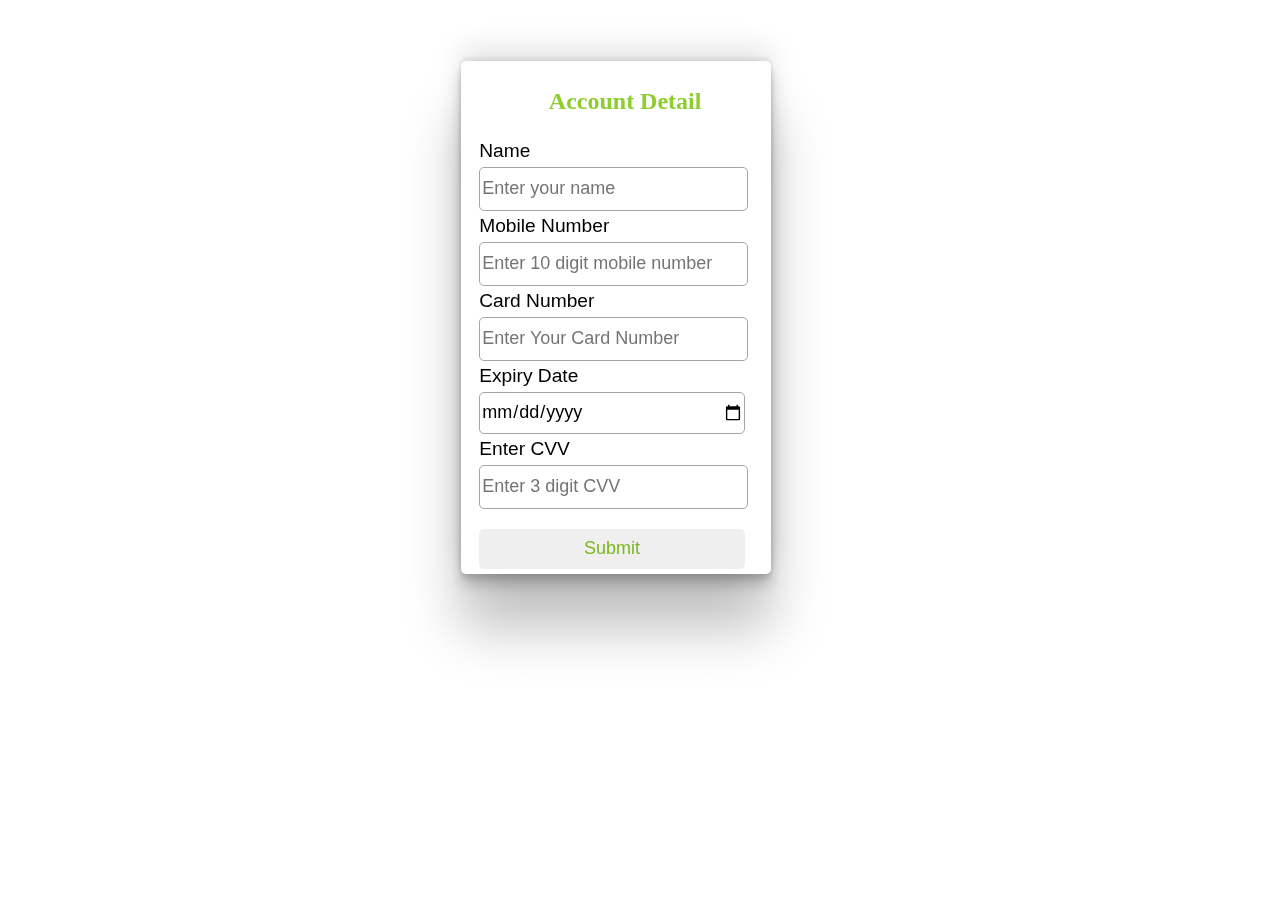
<file: account.html>
<!DOCTYPE html>
<html lang="en">
<head>
    <meta charset="UTF-8">
    <meta http-equiv="X-UA-Compatible" content="IE=edge">
    <meta name="viewport" content="width=device-width, initial-scale=1.0">
    <title>account</title>
    <link rel="stylesheet" href="style.css">
</head>
<body>
    <form action="" id="main">
        <h2>Account Detail</h2>
        <label for="name">Name</label>
        <input type="text" placeholder="Enter your name" id="name" required>
        <label for="number">Mobile Number</label>
        <input type="text" placeholder="Enter 10 digit mobile number" id="number" required>
        <label for="number">Card Number</label>
        <input type="number" placeholder="Enter Your Card Number" id="card" required>
        <label for="date">Expiry Date</label>
        <input type="date" id="date" required>
        <label for="cvv">Enter CVV</label>
        <input type="password" placeholder="Enter 3 digit CVV" id="cvv" required>
        <input type="submit" id="submit">
    </form>
</body>
</html>
<script src="account.js">

</script>
</file>
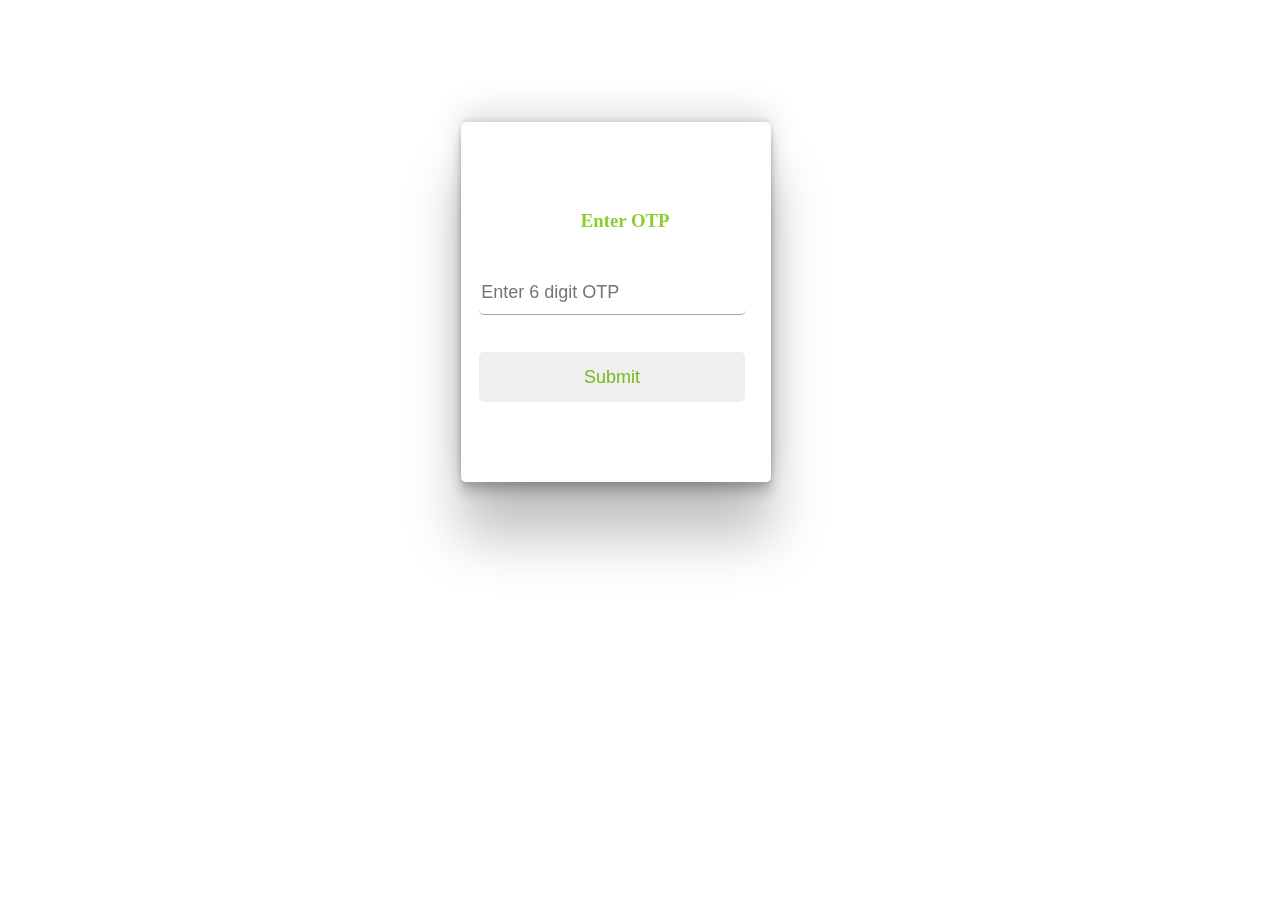
<file: confirm.html>
<!DOCTYPE html>
<html lang="en">
  <head>
    <meta charset="UTF-8" />
    <meta http-equiv="X-UA-Compatible" content="IE=edge" />
    <meta name="viewport" content="width=device-width, initial-scale=1.0" />
    <title>confirmation</title>
    <link rel="stylesheet" href="kap_style.css" />
  </head>
  <body>
    <form action="" id="cnfrm">
      <h3>Enter OTP</h3>
      <!-- <label for="otp">Enter OTP</label> -->
      <input
        type="password"
        placeholder="Enter 6 digit OTP"
        id="otp"
        required
      />
      <input type="submit" id="submit" />
    </form>
  </body>
</html>
<script src="confirm.js"></script>
</file>
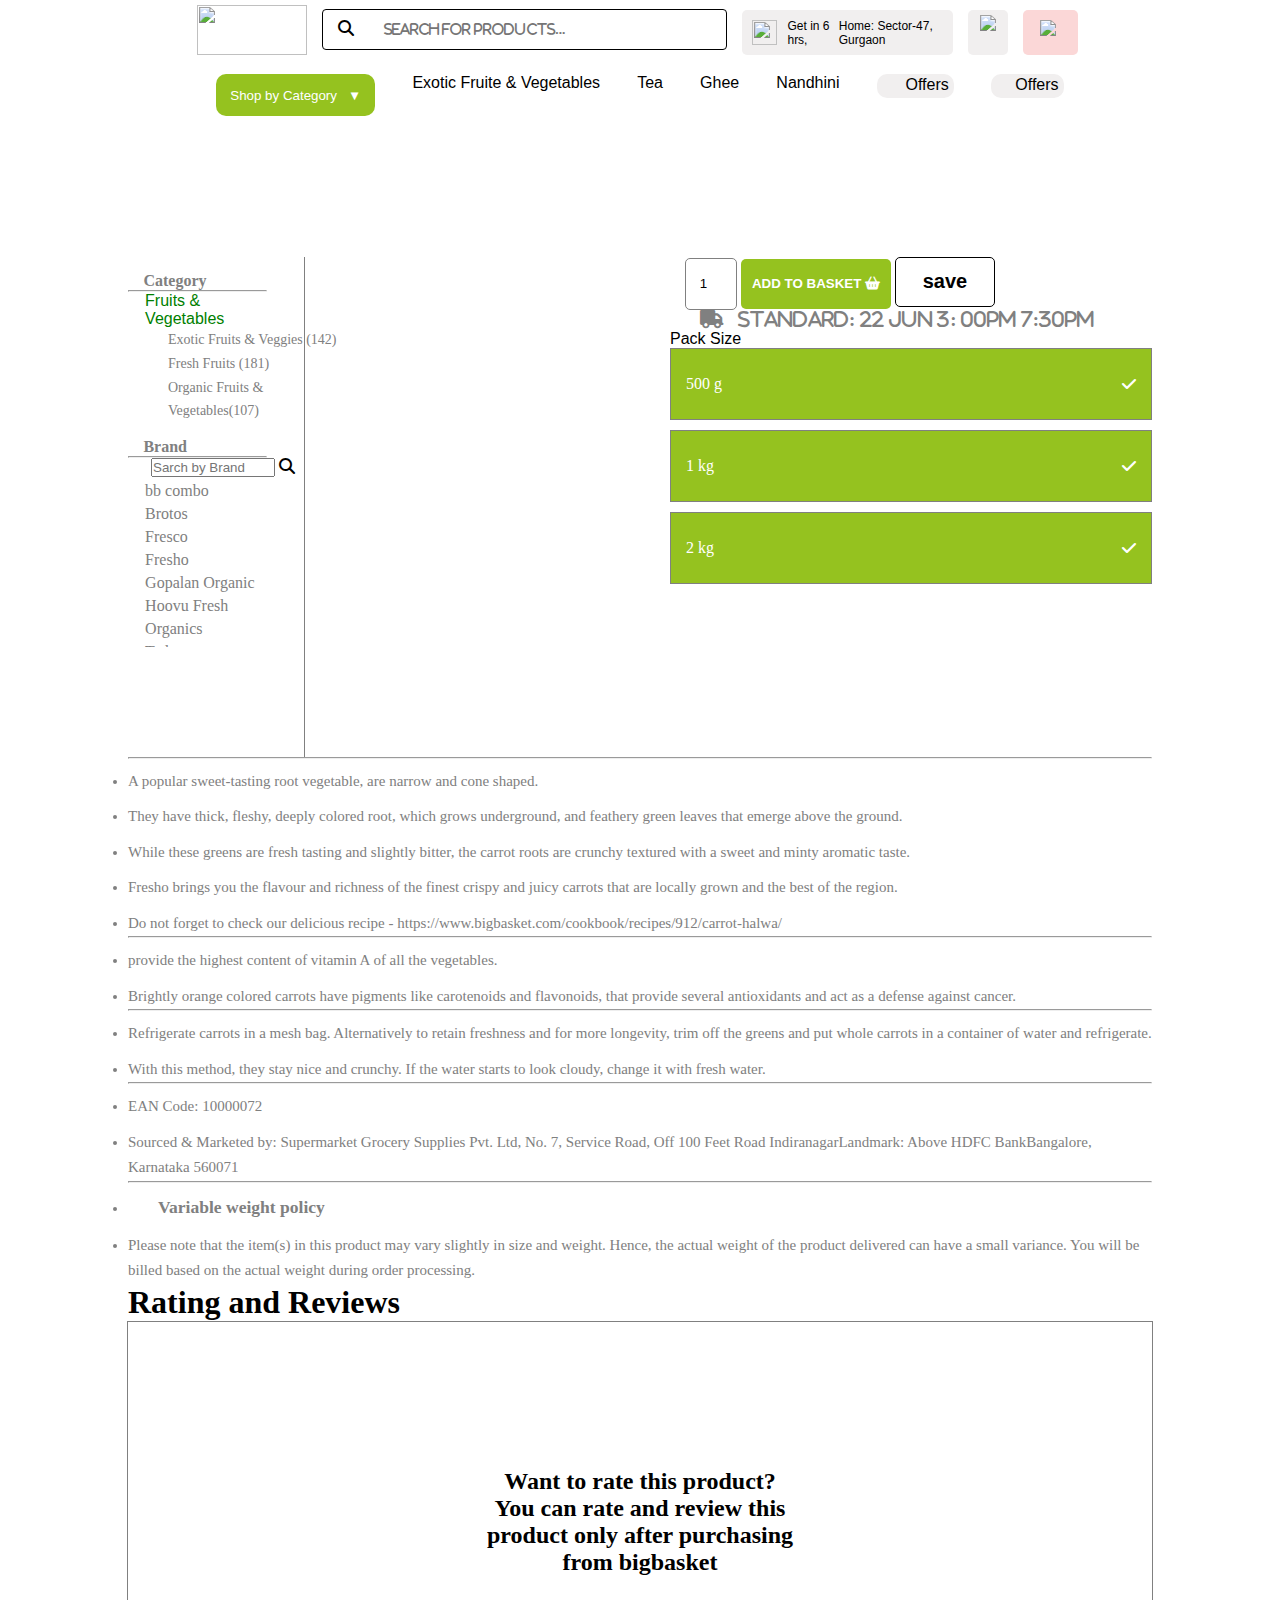
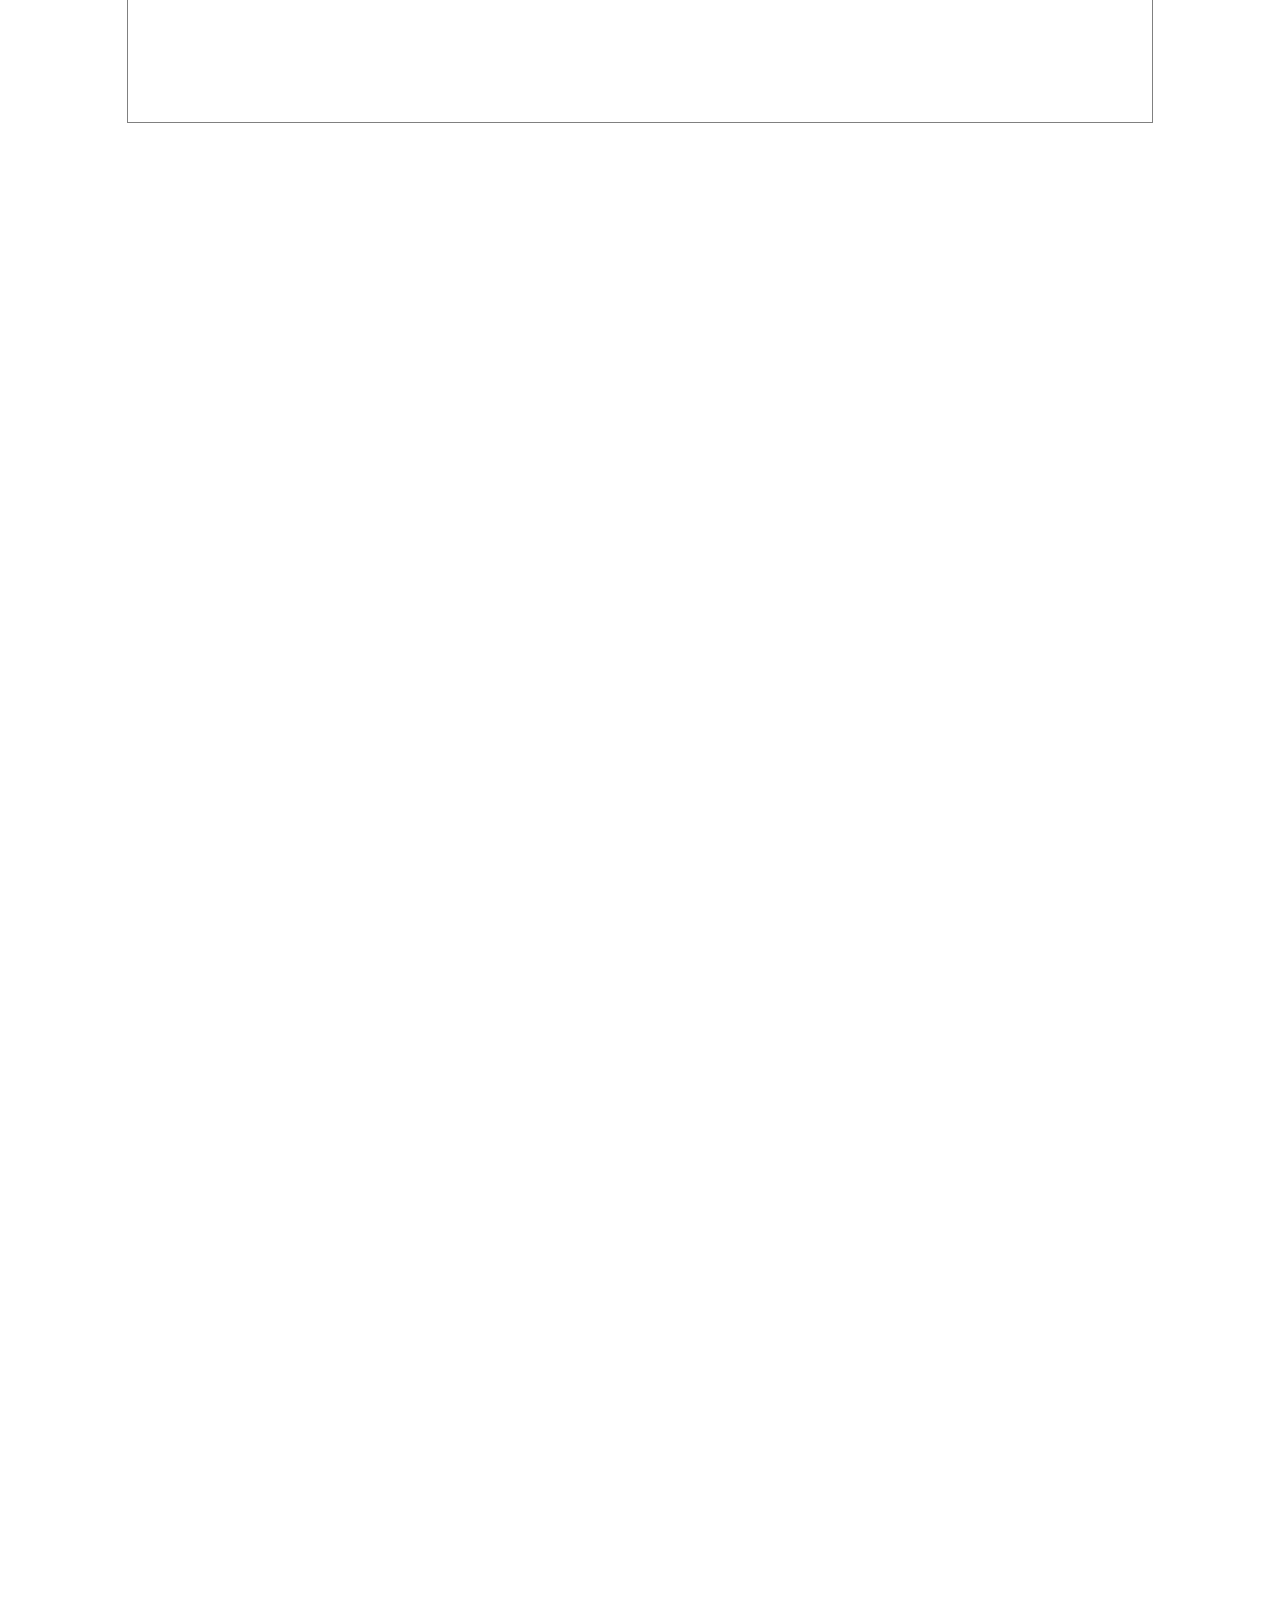
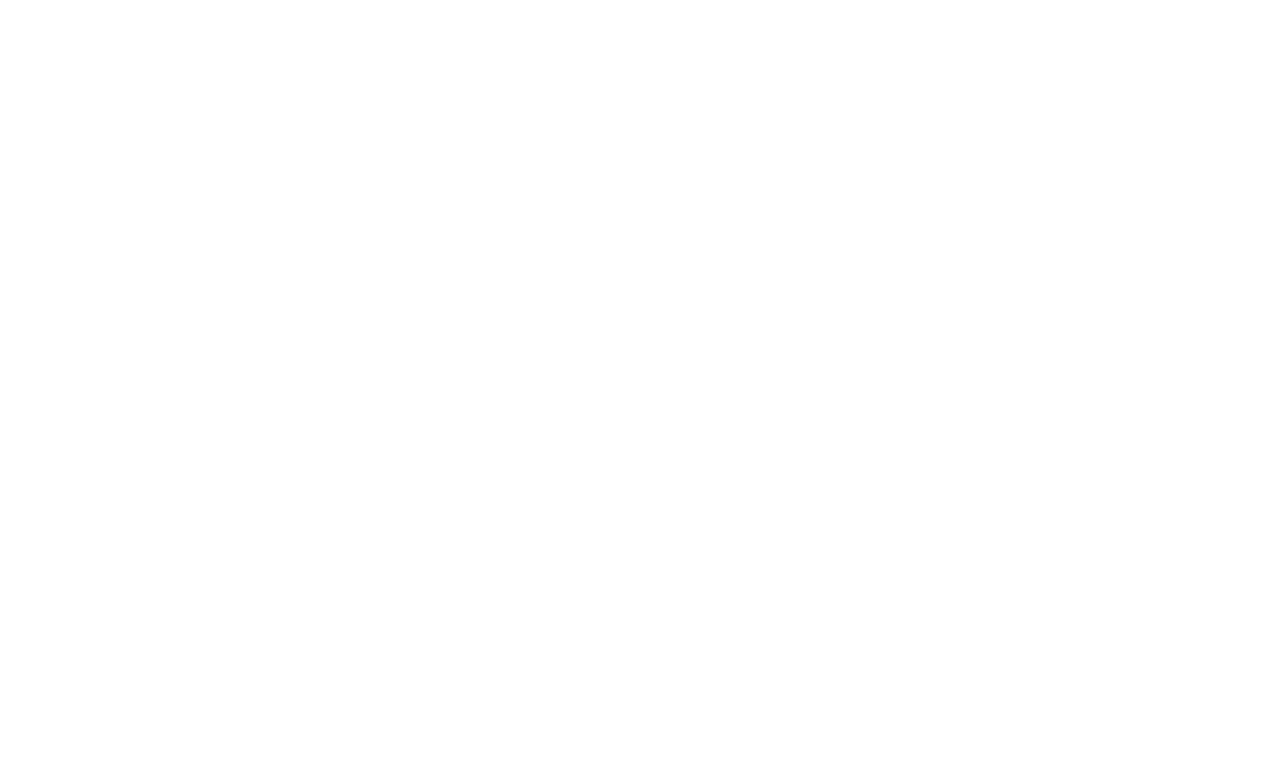
<file: detial.html>
<!DOCTYPE html>
<html lang="en">

<head>
    <meta charset="UTF-8">
    <meta http-equiv="X-UA-Compatible" content="IE=edge">
    <meta name="viewport" content="width=device-width, initial-scale=1.0">
    <title>Fruits And Vegetables: Buy Fruits And Vegetables Online at Our Online Vegetable Store at great price</title>
    <link rel="stylesheet" href="https://cdnjs.cloudflare.com/ajax/libs/font-awesome/6.1.1/css/all.min.css">
    <link rel="shortcut icon" href="https://www.bbassets.com/static/v2557/images/favicon.ico?v=2557"
        type="image/x-icon">
    <!-- <link rel="stylesheet" href="product.css"> -->
    <link rel="stylesheet" href="detial.css">
</head>

<body>
    <div class="navbar">
        <div class="nav-flex">
            <img src="https://i.postimg.cc/rp54sJH2/logo.png" alt="" />

            <div id="input">
                <i class="fa fa-search"></i> &nbsp;<input class="fa fa-search" type="search"
                    placeholder="  Search for Products..." />
            </div>

            <div id="address">
                <img
                    src="https://img.icons8.com/external-glyph-zulfa-mahendra/48/undefined/external-delivery-food-delivery-2-glyph-zulfa-mahendra.png" />
                <p>Get in 6 hrs,</p>
                &nbsp;
                <p>Home: Sector-47, Gurgaon</p>
            </div>

            <div id="user-logo">
                <img src="https://img.icons8.com/ios-glyphs/30/undefined/name.png" />
            </div>

            <div id="cart-logo">
                <a href="basket.html"> <img
                        src="https://img.icons8.com/material/24/undefined/shopping-cart--v1.png" /></a>
                <p id="numitem"></p>
            </div>
        </div>

        <div class="nav-flex">
            <div class="dropdown">
                <button onclick="myFunction()" class="dropbtn">
                    <p>Shop by Category &nbsp; <span id="downarrow">&#9660;</span></p>
                </button>
            </div>

            <div id="efv">
                <p>Exotic Fruite & Vegetables</p>
            </div>
            <div id="tea">
                <p>Tea</p>
            </div>
            <div id="ghee">
                <p>Ghee</p>
            </div>
            <div id="nandhini">
                <p>Nandhini</p>
            </div>
            <div id="offers">
                <img src="https://img.icons8.com/metro/26/undefined/percentage2--v2.png" />
                <p>&nbsp; Offers</p>
            </div>
            <div id="offers">
                <img src="https://img.icons8.com/metro/26/undefined/percentage2--v2.png" />
                <p>&nbsp;Offers</p>
            </div>
        </div>
    </div>

    <div class="div1">
        <div class="left">
            <h4>Category</h4>
            <hr class="line">
            <p>Fruits & Vegetables</p>
            <ul>
                <!-- <li>Cuts & Sprouts (134)</li> -->
                <li>Exotic Fruits & Veggies (142)</li>
                <!-- <li>Flower Bouquets, Bunches (21)</li> -->
                <li>Fresh Fruits (181)</li>
                <!-- <li>Fresh Vegetables (349)</li> -->
                <!-- <li>Herbs & Seasonings (61)</li> -->
                <li>Organic Fruits & Vegetables(107)</li>
            </ul>
            <h4>Brand</h4>
            <hr class="line">

            <input class="sarch" type="text" placeholder="Sarch by Brand">
            <div class="fas fa-search"></div>

            <div class="box">
                <div class="chk">

                    <label for="checkbox">bb combo</label>

                </div>
                <div class="chk">

                    <label for="checkbox">Brotos</label>
                </div>
                <div class="chk">

                    <label for="checkbox">Fresco </label>
                </div>
                <div class="chk">

                    <label for="checkbox">Fresho</label>
                </div>
                <div class="chk">

                    <label for="checkbox">Gopalan Organic</label>
                </div>
                <div class="chk">

                    <label for="checkbox">Hoovu Fresh</label>
                </div>
                <div class="chk">

                    <label for="checkbox">Organics</label>
                </div>
                <div class="chk">

                    <label for="checkbox">Tadaa</label>
                </div>
                <div class="chk">

                    <label for="checkbox">Trikaya</label>
                </div>

                <div class="chk">

                    <label for="checkbox">USA</label>
                </div>
            </div>


        </div>
        <div id="imgapend" class="pdetail">

        </div>
        <div class="rightdiv">
            <p id="brand"></p>
            <p id="name"></p>
            <p><strike id="strikoff"></strike></p>
            <h2 id="price"></h2>
            <h5 id="saving"></h5>
            <input class="qty1" type="number" value="1">
            <button id="addtocart" class="btngroup">ADD TO BASKET <span class="fa fa-shopping-basket"></span> </button>
            <button class="save">save</button><br>
            <h3 class="fas fa-truck">Standard: 22 Jun 3: 00PM 7:30PM</h3>
            <p>Pack Size</p>
            <div class="boxdiv">500 g <span class="fas fa-check"></span></div>
            <div class="boxdiv"> 1 kg <span class="fas fa-check"></span></div>
            <!-- <div class="boxdiv">250 g <span class="fas fa-check"></span></div> -->
            <div class="boxdiv"> 2 kg <span class="fas fa-check"></span></div>
            <!-- <div class="boxdiv"> 5 kg <span class="fas fa-check"></span></div> -->
        </div>
    </div>

    <div class="bottom">
        <h1 id="pname"></h1>
        <hr>
        <ul>
            <li>A popular sweet-tasting root vegetable, <span id="pnameAgain"></span> are narrow and cone shaped.</li>
            <li>They have thick, fleshy, deeply colored root, which grows underground, and feathery green leaves that
                emerge
                above the ground.</li>
            <li>While these greens are fresh tasting and slightly bitter, the carrot roots are crunchy textured with a
                sweet
                and minty aromatic taste.</li>
            <li>Fresho brings you the flavour and richness of the finest crispy and juicy carrots that are locally grown
                and
                the best of the region.</li>
            <li>Do not forget to check our delicious recipe -
                https://www.bigbasket.com/cookbook/recipes/912/carrot-halwa/
            </li>
        </ul>
        <hr>
        <ul>
            <li><span class="nameagain"></span> provide the highest content of vitamin A of all the vegetables.</li>
            <li>Brightly orange colored carrots have pigments like carotenoids and flavonoids, that provide several
                antioxidants and act as a defense against cancer.</li>
        </ul>
        <hr>
        <ul>
            <li>
                Refrigerate carrots in a mesh bag. Alternatively to retain freshness and for more longevity, trim off
                the
                greens and put whole carrots in a container of water and refrigerate.</li>
            <li>
                With this method, they stay nice and crunchy. If the water starts to look cloudy, change it with fresh
                water.
            </li>
        </ul>
        <hr>
        <ul>
            <li>EAN Code: 10000072</li>
            <li>
                Sourced & Marketed by: Supermarket Grocery Supplies Pvt. Ltd, No. 7, Service Road, Off 100 Feet Road
                IndiranagarLandmark: Above HDFC BankBangalore, Karnataka 560071
            </li>
        </ul>
        <hr>
        <ul>
            <li>
                <h3>Variable weight policy</h3>
            </li>
            <li>
                Please note that the item(s) in this product may vary slightly in size and weight. Hence, the actual
                weight
                of the product delivered can have a small variance. You will be billed based on the actual weight during
                order processing.
            </li>
        </ul>
    </div>
    <h1 class="bottom-h1">Rating and Reviews</h1>
    <div class="bottom-box">
        <h2>Want to rate this product?
            You can rate and review this product
            only after purchasing from bigbasket</h2>
    </div>

    <div id="apend">

    </div>

</body>

</html>
<script>
    let detail = JSON.parse(localStorage.getItem("productdetail"))
    detail.forEach(function (elem) {

        let img = document.createElement("img")
        img.setAttribute("src", elem.image)
        img.setAttribute("class", "divimg")
        document.querySelector("#imgapend").append(img)
        document.querySelector("#brand").innerText = elem.brand
        document.querySelector("#name").innerText = elem.name
        document.querySelector("#strikoff").innerText = elem.strike
        document.querySelector("#price").innerText = "Rs" + elem.price
        document.querySelector("#pname").innerHTML = elem.name
        document.querySelector("#pnameAgain").innerText = elem.name
        let x = document.querySelectorAll(".nameagain")
        for (let i = 0; i < x.length; i++) {
            x[i].innerText = elem.name
        }


        document.querySelector("#addtocart").addEventListener("click", function () {
            addtocart(elem)
        })
    })
    let Array = JSON.parse(localStorage.getItem("basket")) || [];
    function addtocart(elem) {
        let obj = {
            image: elem.imgurl,
            name: elem.name,
            strike: elem.strike,
            price: elem.mrp,
        };
        Array.push(obj);
        console.log(Array);
        localStorage.setItem("basket", JSON.stringify(Array));
    }
    let deatipagedata = [
        {
            discount: "Get 20% OFF ",
            imgurl:
                "https://www.bigbasket.com/media/uploads/p/s/10000201_15-fresho-tomato-hybrid.jpg",
            brand: "Fresho",
            name: "Tomato - Hybrid",
            Kg: "500g",
            strike: "Rs 43.75",
            mrp: 35,
            dur: "Standard Delivery 22 June  9:00 AM  1:30 PM",
        },

        {
            discount: "Get 20% OFF ",
            imgurl:
                "https://www.bigbasket.com/media/uploads/p/s/10000031_21-fresho-banana-yelakki.jpg",
            brand: "Fresho",
            name: "Banana - Yelakki",
            Kg: "1kg",
            strike: "Rs 145",
            mrp: 116,
            dur: "Standard Delivery  22 June  9:00AM - 1:30PM",
        },
        {
            discount: "Get 20% OFF ",
            imgurl:
                "https://www.bigbasket.com/media/uploads/p/s/10000074_19-fresho-cauliflower.jpg",
            brand: "Fresho",
            name: "Cauliflower",
            Kg: "1 Pc  approx 400 g",
            strike: "Rs 25",
            mrp: 20,
            dur: "Standard Delivery  23 June  9:00AM - 1:30PM",
        },

        {
            discount: "Get 20% OFF ",
            imgurl:
                "https://www.bigbasket.com/media/uploads/p/s/10000207_23-fresho-watermelon-small.jpg",
            brand: "Fresho",
            name: "Watermelon - Small",
            Kg: "1 Pc  2.7 kg",
            strike: "Rs 53",
            mrp: 43,
            dur: "Standard Delivery  22 June  9:00AM - 1:30PM",
        },
        {
            discount: "Get 20% OFF ",
            imgurl:
                "https://www.bigbasket.com/media/uploads/p/s/1203441_1-fresho-onion-1-kg-new-potato-1-kg-tomato-hybrid-1-kg.jpg",
            brand: "Fresho",
            name: "Onion 1 kg + New Potato 1 kg + Tomato - Hybrid 1 kg",
            Kg: "Combo 3 items",
            strike: "Rs 160",
            mrp: 128,
            dur: "Standard Delivery  22 June  9:00AM - 1:30PM",
        },
        {
            discount: "Get 20% OFF ",

            imgurl:
                "https://www.bigbasket.com/media/uploads/p/s/10000335_15-fresho-lemon.jpg",
            brand: "Fresho",
            name: "Lemon",
            Kg: "1 Kg",
            strike: "Rs 175",
            mrp: 129,
            dur: "Standard Delivery  22 June  9:00AM - 1:30PM",
        },
        {
            discount: "Get 20% OFF ",
            imgurl:
                "https://www.bigbasket.com/media/uploads/p/s/20000979_12-fresho-palak-cleaned-without-roots.jpg",
            brand: "Fresho",
            name: "Palak - Cleaned, without roots",
            Kg: "250 g",
            strike: "Rs 35.90",
            mrp: 28.5,
            dur: "Standard Delivery  22 June  9:00AM - 1:30PM",
        },

        {
            discount: "Get 24% OFF ",
            imgurl:
                "https://www.bigbasket.com/media/uploads/p/s/10000102_17-fresho-cucumber.jpg",
            brand: "Fresho",
            name: "Cucumber",
            Kg: "1 Kg",
            strike: "Rs 27",
            mrp: 21,
            dur: "Standard Delivery  22 June  9:00AM - 1:30PM",
        },
        {
            discount: "Get 24% OFF ",
            imgurl:
                "https://www.bigbasket.com/media/uploads/p/s/10000302_4-fresho-alphonso-mango-badami.jpg",
            brand: "Fresho",
            name: "Alphonso Mango - Badami",
            Kg: "1 kg",
            strike: "Rs 175",
            mrp: 140,
            dur: "Standard Delivery  22 June  9:00AM - 1:30PM",
        },
        {
            discount: "Get 24% OFF ",
            imgurl:
                "https://www.bigbasket.com/media/uploads/p/s/10000069_20-fresho-capsicum-green.jpg",
            brand: "Fresho",
            name: "Capsicum - Green",
            Kg: "500 g",
            strike: "Rs 80",
            mrp: 64,
            dur: "Standard Delivery  22 June  9:00AM - 1:30PM",
        },
        {
            discount: "Get 22% OFF ",
            imgurl:
                "https://www.bigbasket.com/media/uploads/p/s/40089743_2-fresho-beans-haricot.jpg",
            brand: "Fresho",
            name: "Beans - Haricot",
            Kg: "250 g",
            strike: "Rs 21",
            mrp: 17,
            dur: "Standard Delivery  22 June  9:00AM - 1:30PM",
        },
        {
            discount: "Get 20% OFF ",
            imgurl:
                "https://www.bigbasket.com/media/uploads/p/s/10000273_16-fresho-mushrooms-button.jpg",
            brand: "Fresho",
            name: "Mushrooms - Button",
            Kg: "1 pac approx 200g",
            strike: "Rs 60",
            mrp: 55,
            dur: "Standard Delivery  22 June  9:00AM - 1:30PM",
        },
        {
            discount: "Get 20% OFF ",
            imgurl:
                "https://www.bigbasket.com/media/uploads/p/s/10000326_14-fresho-coriander-leaves.jpg",
            brand: "Fresho",
            name: "Coriander Leaves",
            Kg: "1kg",
            strike: "Rs 102",
            mrp: 81,
            dur: "Standard Delivery  22 June  9:00AM - 1:30PM",
        },
        {
            discount: "Get 25% OFF ",
            imgurl:
                "https://www.bigbasket.com/media/uploads/p/s/10000269_30-fresho-pomegranate.jpg",
            brand: "Fresho",
            name: "Pomegranate",
            Kg: "4 pcs (approx. 800 - 880 g)",
            strike: "Rs 241",
            mrp: 193,
            dur: "Standard Delivery  22 June  9:00AM - 1:30PM",
        },
        {
            discount: "Get 25% OFF ",
            imgurl:
                "https://www.bigbasket.com/media/uploads/p/s/10000093_16-fresho-coconut-medium.jpg",
            brand: "Fresho",
            name: "Coconut - Medium",
            Kg: "1 pc (approx. 450g to 500)",
            strike: "Rs 27",
            mrp: 21,
            dur: "Standard Delivery  22 June  9:00AM - 1:30PM",
        },
        {
            discount: "Get 25% OFF ",
            imgurl:
                "https://www.bigbasket.com/media/uploads/p/s/10000066_25-fresho-cabbage.jpg",
            brand: "Fresho",
            name: "Cabbage",
            Kg: "1 pc (approx. 500 g to 800 g)",
            strike: "Rs 45",
            mrp: 36,
            dur: "Standard Delivery  22 June  9:00AM - 1:30PM",
        },
        {
            discount: "Get 25% OFF ",
            imgurl:
                "https://www.bigbasket.com/media/uploads/p/s/10000047_21-fresho-beetroot.jpg",
            brand: "Fresho",
            name: "Beetroot",
            Kg: "250g",
            strike: "Rs 16",
            mrp: 13,
            dur: "Standard Delivery  22 June  9:00AM - 1:30PM",
        },
        {
            discount: "Get 18% OFF ",
            imgurl:
                "https://www.bigbasket.com/media/uploads/p/s/40018523_4-fresho-cucumber-english.jpg",
            brand: "Fresho",
            name: "Cucumber - English",
            Kg: "250g",
            strike: "Rs 16",
            mrp: 13,
            dur: "Standard Delivery  22 June  9:00AM - 1:30PM",
        },
        {
            discount: "Get 18% OFF ",
            imgurl:
                "https://www.bigbasket.com/media/uploads/p/s/10000027_28-fresho-banana-robusta.jpg",
            brand: "Fresho",
            name: "Banana - Robusta",
            Kg: "500 g",
            strike: "Rs 32.50",
            mrp: 26,
            dur: "Standard Delivery  22 June  9:00AM - 1:30PM",
        },
        {
            discount: "Get 21% OFF ",
            imgurl:
                "https://www.bigbasket.com/media/uploads/p/s/1203781_1-fresho-apple-red-delicious-washington-regular.jpg",
            brand: "Fresho",
            name: "Apple - Red Delicious / Washington, Regular",
            Kg: "2x 4pcs",
            strike: "Rs 325",
            mrp: 265,
            dur: "Standard Delivery  22 June  9:00AM - 1:30PM",
        },
    ]
    showdisplay(deatipagedata)
    function showdisplay(deatipagedata) {
        deatipagedata.forEach(function (elem) {
            let div = document.createElement("div");
            div.addEventListener("click", function () {
                runfunction(elem);
            });
            let div2 = document.createElement("div");
            div2.setAttribute("class", "discount");
            div2.innerText = elem.discount;
            let img = document.createElement("img");
            img.setAttribute("src", elem.imgurl);
            img.setAttribute("class", "detail");
            let brand = document.createElement("p");
            brand.setAttribute("class", "brand");
            brand.innerText = elem.brand;
            let name = document.createElement("p");
            name.setAttribute("class", "name");
            name.innerText = elem.name;
            let input = document.createElement("select");
            input.setAttribute("class", "select");
            let opt1 = document.createElement("option");
            opt1.innerText = elem.Kg;
            let opt2 = document.createElement("option");
            opt2.innerText = "1 kg";
            let opt3 = document.createElement("option");
            opt3.innerText = "2 kg";
            input.append(opt1, opt2, opt3);

            let mrp = document.createElement("div");
            mrp.setAttribute("class", "price");
            let price = document.createElement("p");
            price.innerText = "Rs" + elem.mrp;
            let str = document.createElement("strike");
            str.setAttribute("class", "my-10");

            str.innerText = elem.strike;
            mrp.append(str, price);
            let main = document.createElement("div");
            main.setAttribute("class", "bg-gray");
            let delivery = document.createElement("h5");
            delivery.setAttribute("class", "fas fa-truck");
            delivery.setAttribute("id", "text");
            // delivery.padStart(1, " ");
            delivery.innerText = elem.dur;
            let div3 = document.createElement("div");
            div3.setAttribute("class", "input");
            let qty = document.createElement("label");
            qty.htmlFor = "input2";
            qty.innerText = "Qty";
            let input2 = document.createElement("input");
            input2.setAttribute("class", "width");
            input2.value = "1";
            let btn = document.createElement("button");
            btn.innerText = "ADD";
            btn.style.backgroundColor = "#ffbf07";
            btn.addEventListener("click", function () {
                addtocart(elem);
            });

            div3.append(qty, input2, btn);
            main.append(mrp, delivery, div3);
            div.append(div2, img, brand, name, input, main);
            document.querySelector("#apend").append(div);
        })
    }
    // document.querySelector("#addtocart").addEventListener("click", addtocart)

</script>
</file>
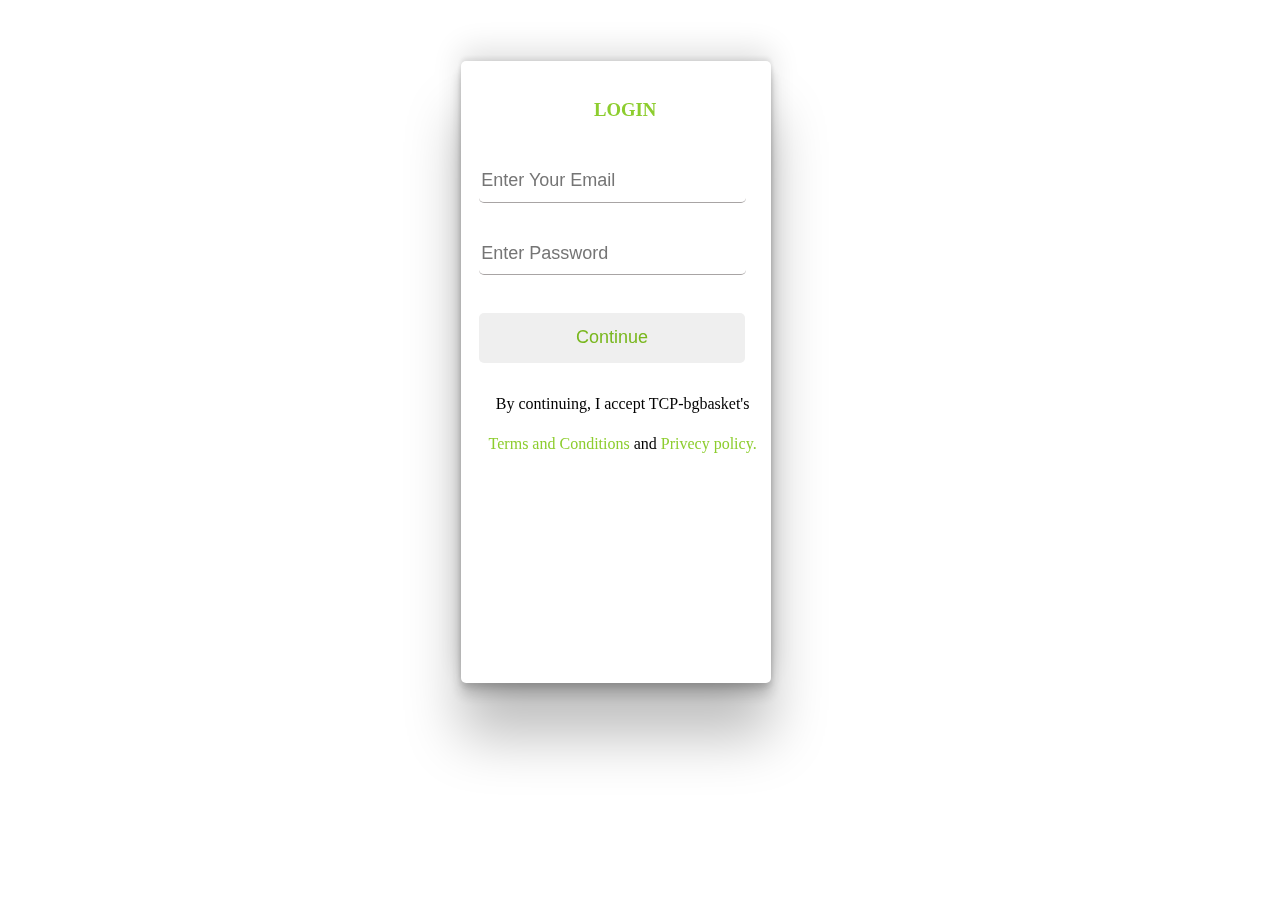
<file: login.html>
<!DOCTYPE html>
<html lang="en">
  <head>
    <meta charset="UTF-8" />
    <meta http-equiv="X-UA-Compatible" content="IE=edge" />
    <meta name="viewport" content="width=device-width, initial-scale=1.0" />
    <title>login</title>
    <link rel="stylesheet" href="kap_style.css" />
  </head>
  <body>
    <div id="main">
      <form action="">
        <h3>LOGIN</h3>
        <!-- <label for="email">Email</label> -->
        <input
          type="email"
          placeholder="Enter Your Email"
          id="email"
          required
        />
        <!-- <label for="password">Password</label> -->
        <input
          type="password"
          placeholder="Enter Password"
          id="epass"
          required
        />
        <input type="submit" id="submit" value="Continue" />
        <p>
          By continuing, I accept TCP-bgbasket's
          <a href="">Terms and Conditions</a> and <a href="">Privecy policy.</a>
        </p>
      </form>
    </div>
  </body>
</html>
<script src="./login.js"></script>
</file>
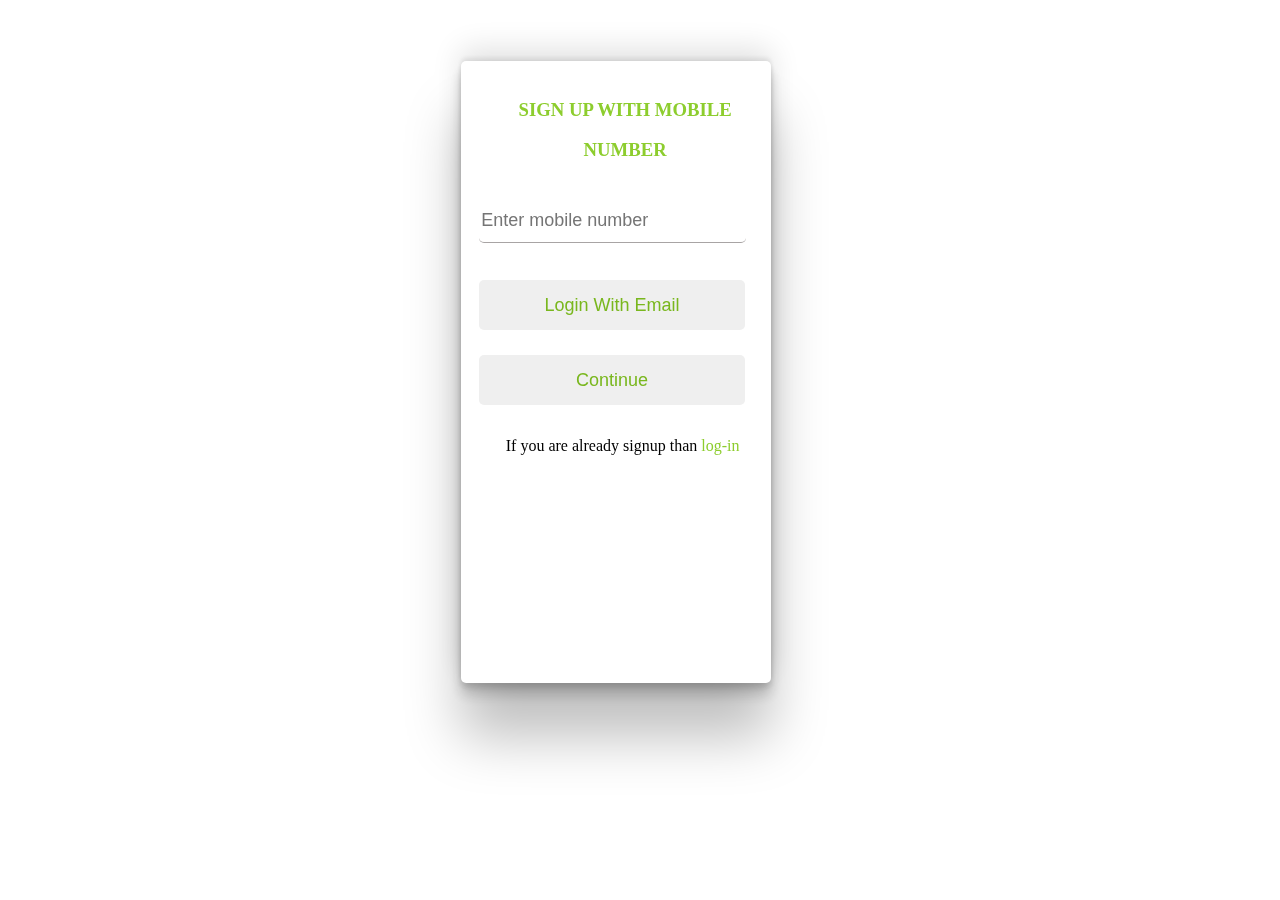
<file: login_with_number.html>
<!DOCTYPE html>
<html lang="en">
  <head>
    <meta charset="UTF-8" />
    <meta http-equiv="X-UA-Compatible" content="IE=edge" />
    <meta name="viewport" content="width=device-width, initial-scale=1.0" />
    <title>login with number</title>
    <link rel="stylesheet" href="kap_style.css" />
  </head>
  <body>
    <div id="main">
      <form action="" id="form">
        <h3>SIGN UP WITH MOBILE NUMBER</h3>
        <!-- <label for="number">Mobile Number</label> -->
        <input type="number" placeholder="Enter mobile number" id="number" />
      </form>
      <button id="submit">Login With Email</button>
      <button id="submit2">Continue</button>
      <p>If you are already signup than <a href="./login.html">log-in</a></p>
    </div>
  </body>
</html>
<script src="./login_with_number.js"></script>
</file>
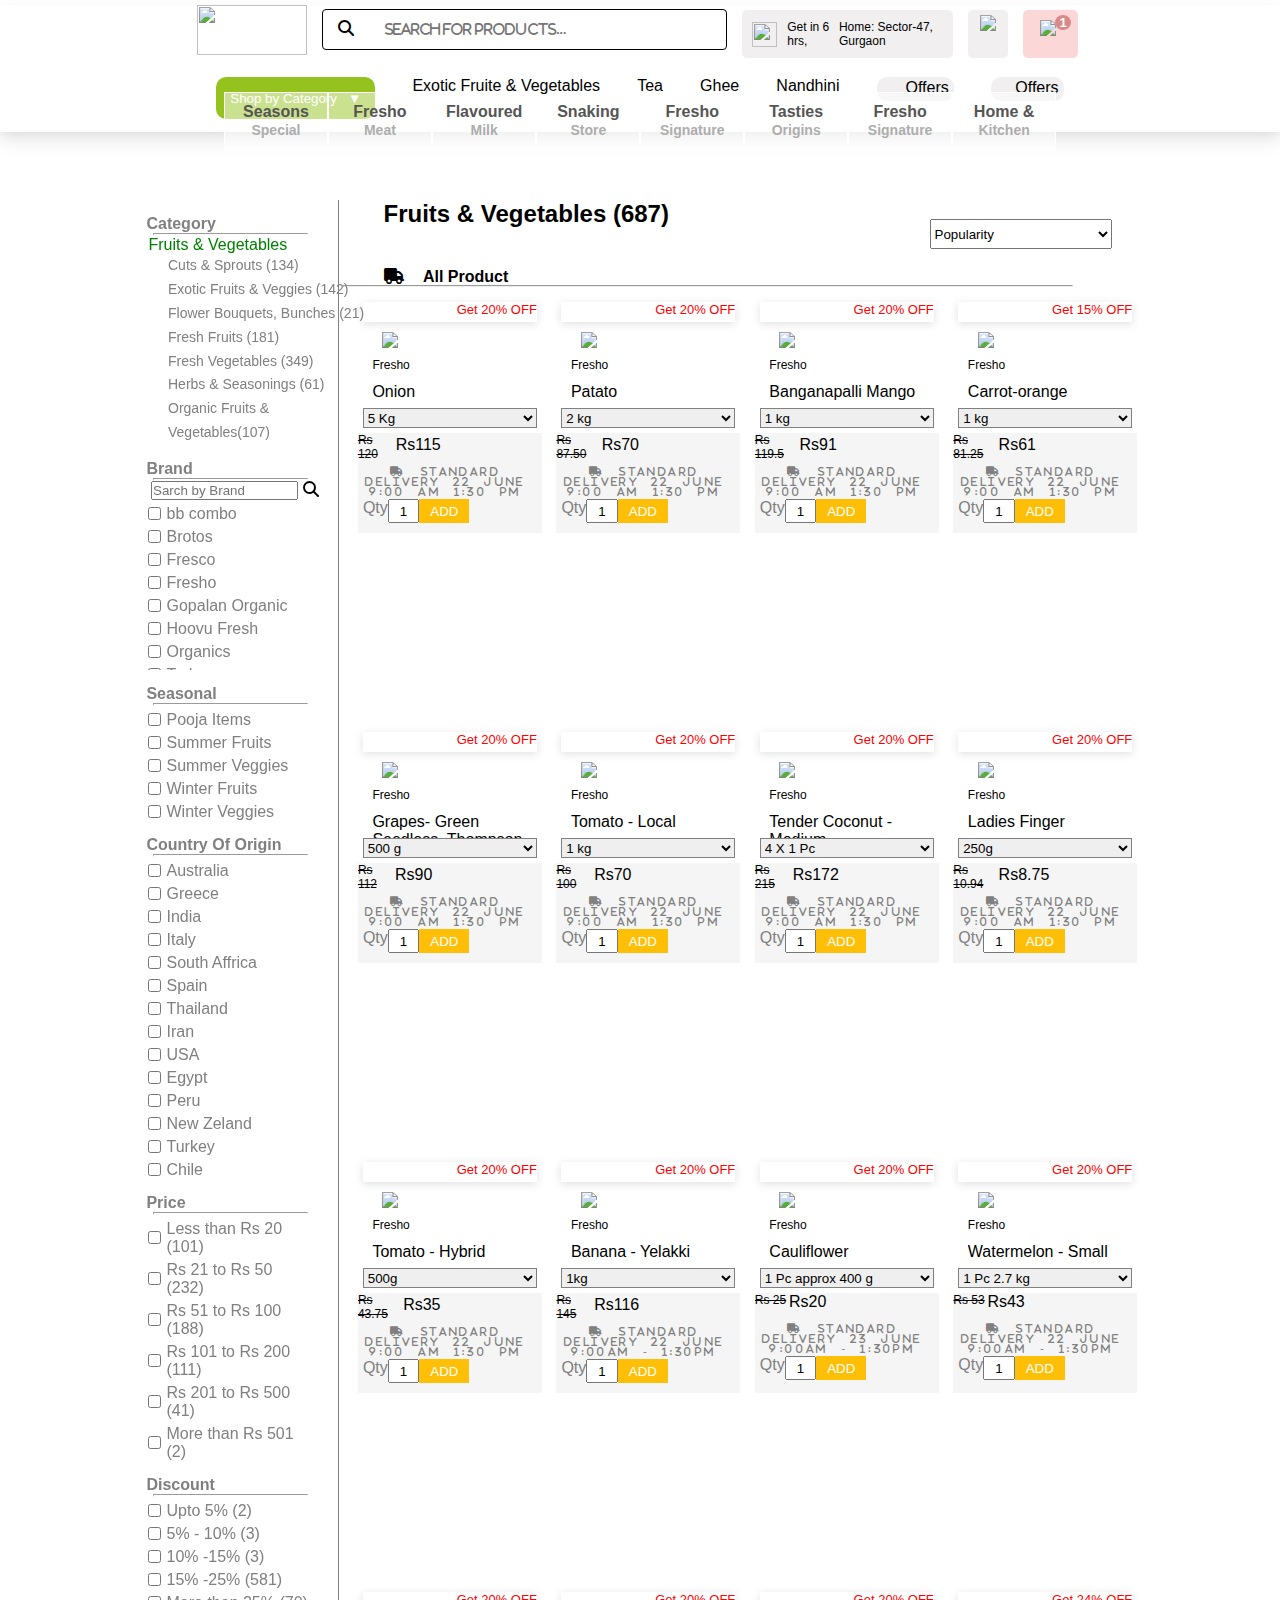
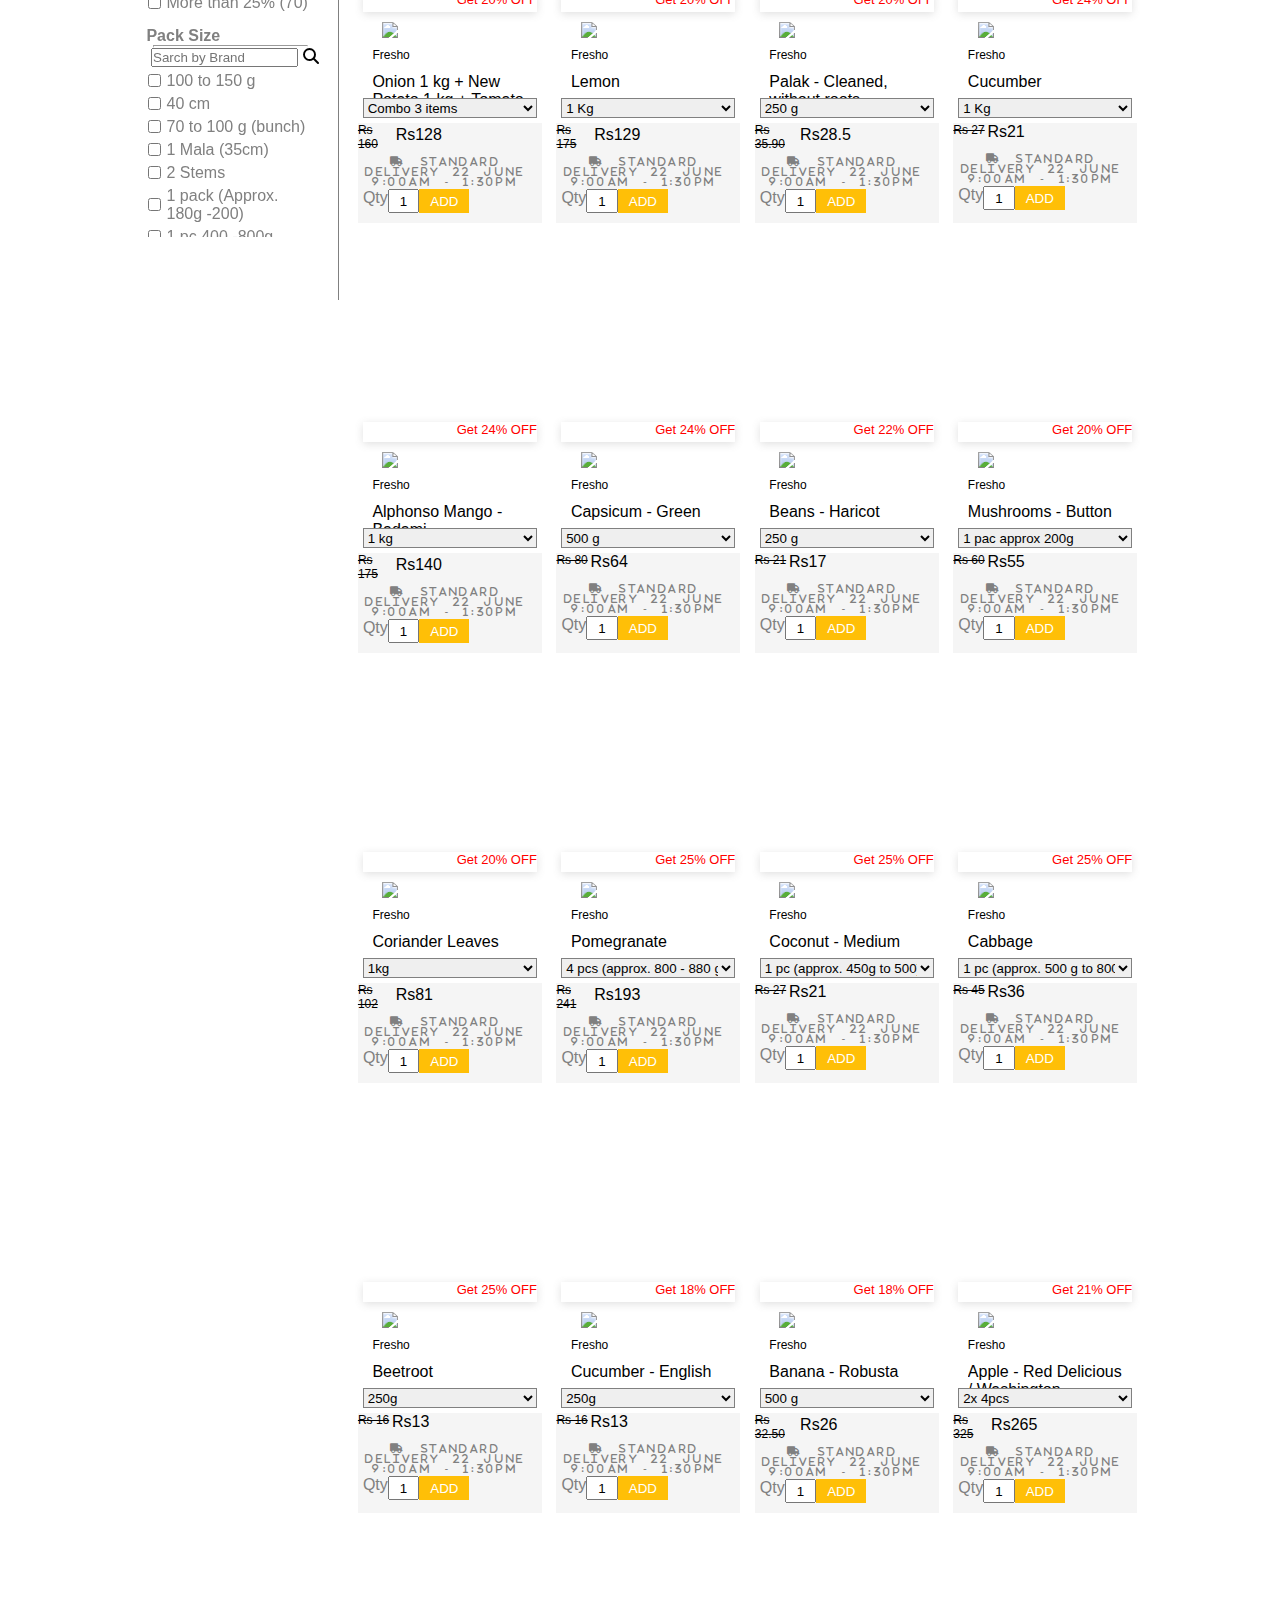
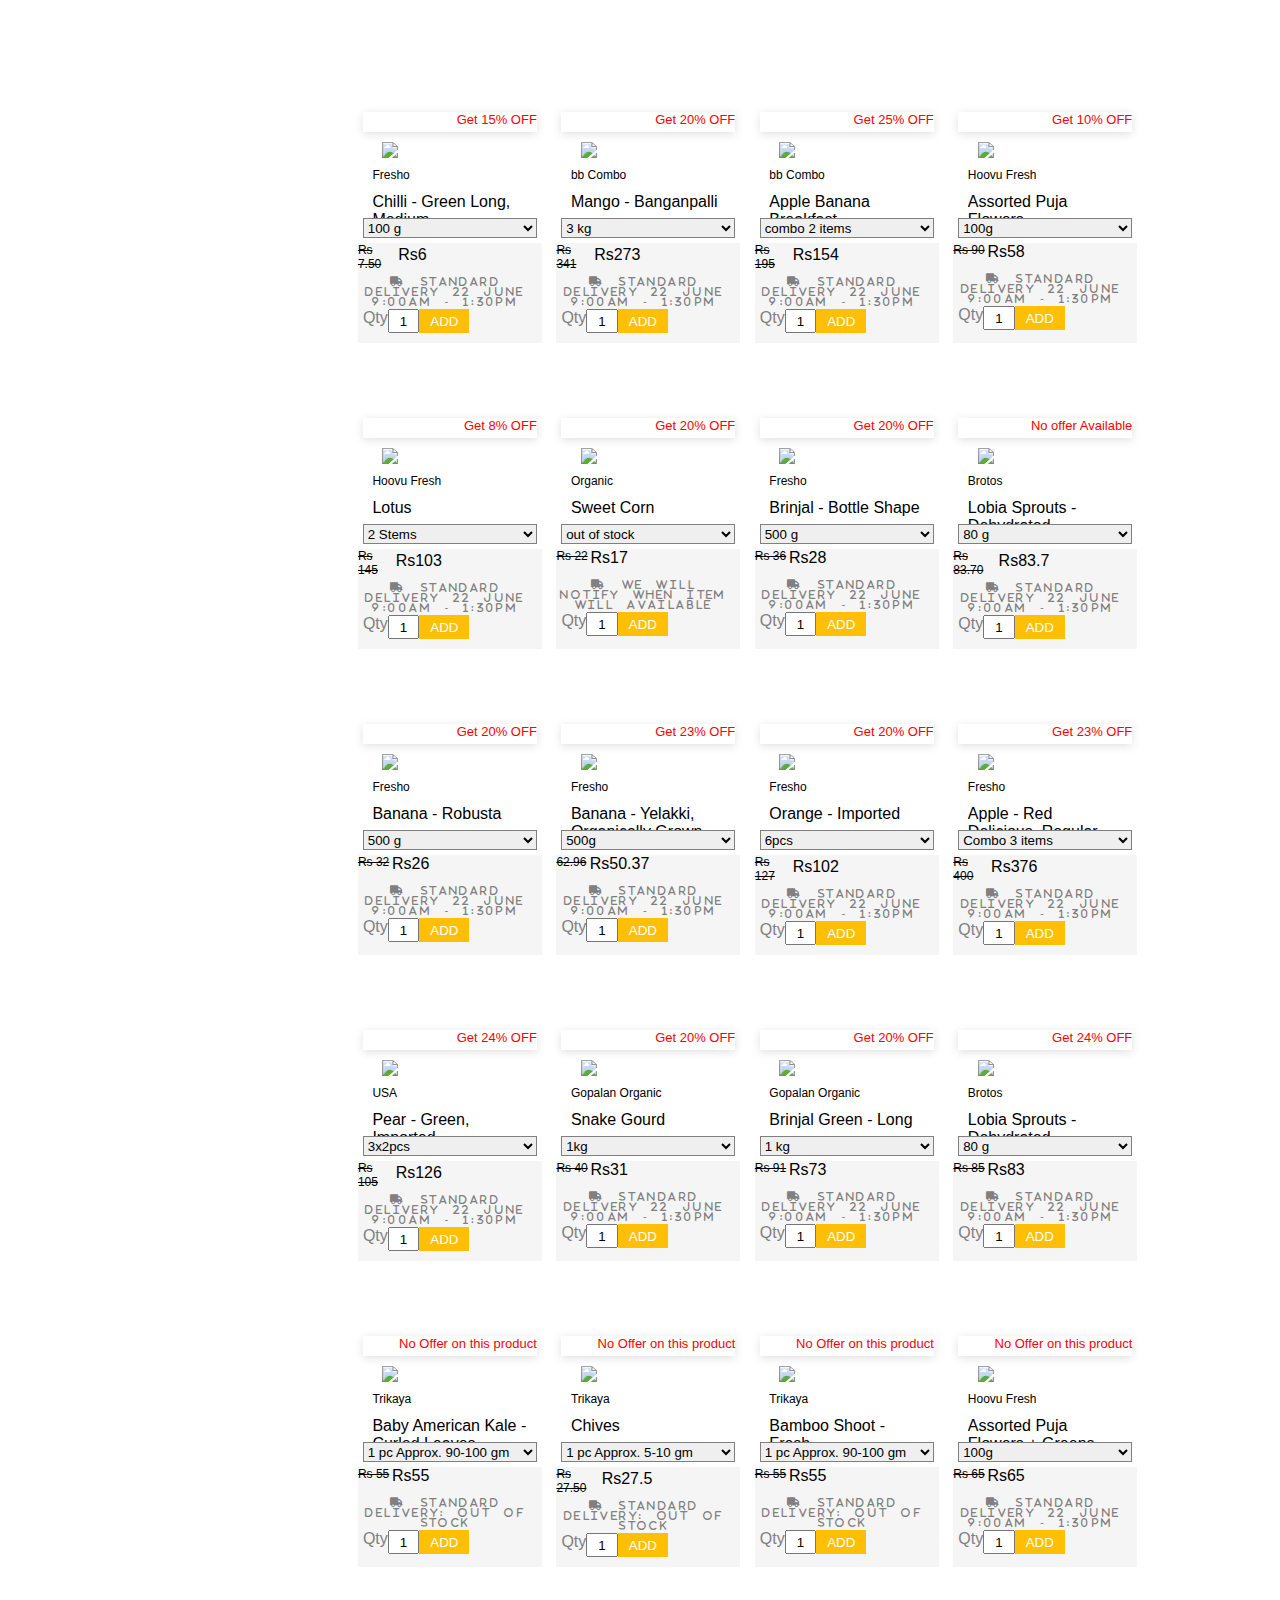
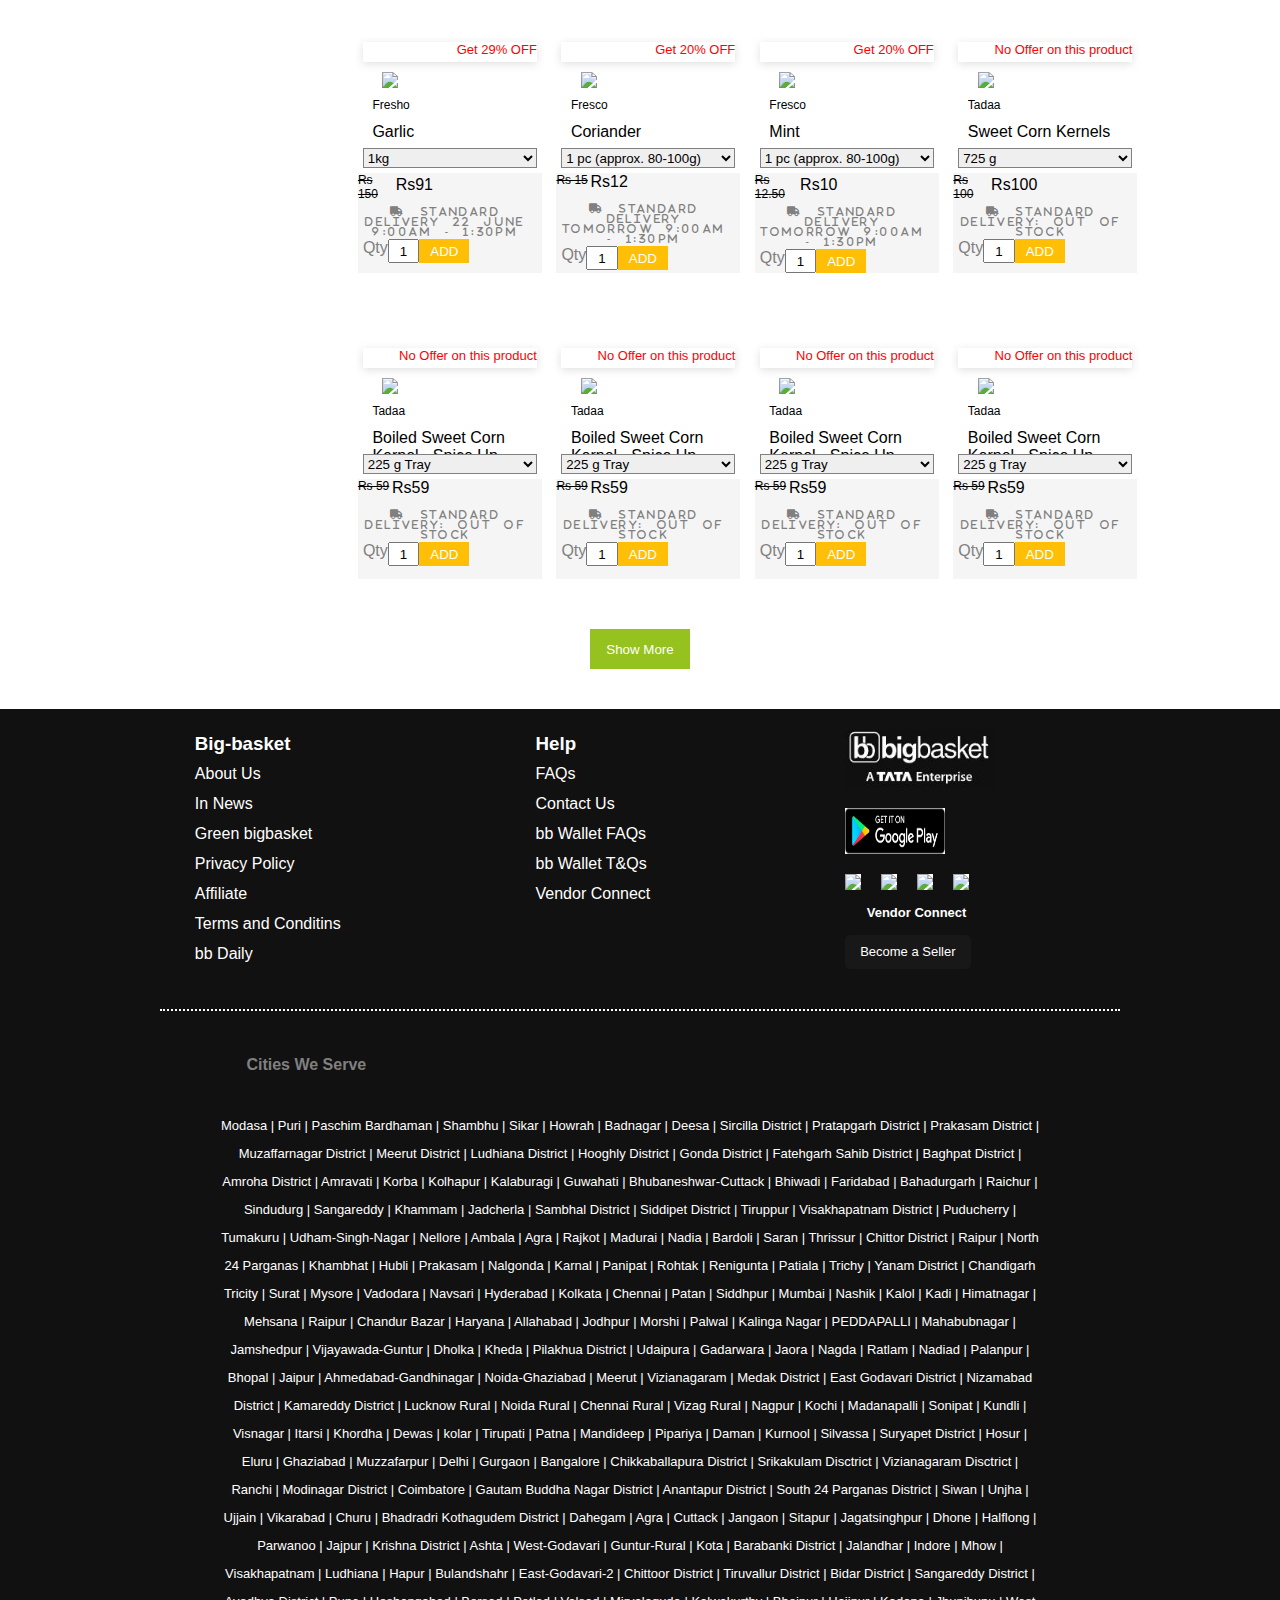
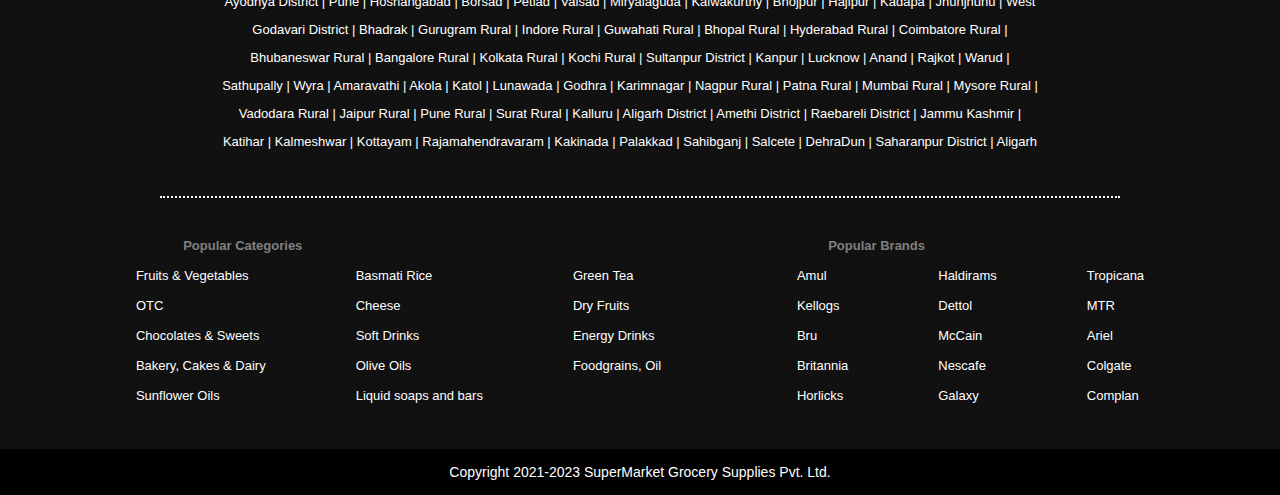
<file: product.html>
<!DOCTYPE html>
<html lang="en">

<head>
    <meta charset="UTF-8">
    <meta http-equiv="X-UA-Compatible" content="IE=edge">
    <meta name="viewport" content="width=device-width, initial-scale=1.0">
    <title>Fruits And Vegetables: Buy Fruits And Vegetables Online at Our Online Vegetable Store at great price</title>
    <link rel="stylesheet" href="https://cdnjs.cloudflare.com/ajax/libs/font-awesome/6.1.1/css/all.min.css">
    <link rel="shortcut icon" href="https://www.bbassets.com/static/v2557/images/favicon.ico?v=2557"
        type="image/x-icon">
    <link rel="stylesheet" href="product.css">


</head>

<body>
    <div class="navbar">
        <div class="nav-flex">
            <img src="https://i.postimg.cc/rp54sJH2/logo.png" alt="" />

            <div id="input">
                <i class="fa fa-search"></i> &nbsp;<input class="fa fa-search" type="search"
                    placeholder="  Search for Products..." />
            </div>

            <div id="address">
                <img
                    src="https://img.icons8.com/external-glyph-zulfa-mahendra/48/undefined/external-delivery-food-delivery-2-glyph-zulfa-mahendra.png" />
                <p>Get in 6 hrs,</p>
                &nbsp;
                <p>Home: Sector-47, Gurgaon</p>
            </div>

            <div id="user-logo">
                <img src="https://img.icons8.com/ios-glyphs/30/undefined/name.png" />
            </div>

            <div id="cart-logo">
                <a href="basket.html"> <img
                        src="https://img.icons8.com/material/24/undefined/shopping-cart--v1.png" /></a>
                <p id="numitem"></p>
            </div>
        </div>

        <div class="nav-flex">
            <div class="dropdown">
                <button onclick="myFunction()" class="dropbtn">
                    <p>Shop by Category &nbsp; <span id="downarrow">&#9660;</span></p>
                </button>
            </div>

            <div id="efv">
                <p>Exotic Fruite & Vegetables</p>
            </div>
            <div id="tea">
                <p>Tea</p>
            </div>
            <div id="ghee">
                <p>Ghee</p>
            </div>
            <div id="nandhini">
                <p>Nandhini</p>
            </div>
            <div id="offers">
                <img src="https://img.icons8.com/metro/26/undefined/percentage2--v2.png" />
                <p>&nbsp; Offers</p>
            </div>
            <div id="offers">
                <img src="https://img.icons8.com/metro/26/undefined/percentage2--v2.png" />
                <p>&nbsp;Offers</p>
            </div>
        </div>
    </div>
    <!-- navbar end -->

    <div id="crauser1">
        <img src="https://www.bigbasket.com/media/uploads/banner_images/hp_b_h_m_fnv_season-special_460-250522.jpg"
            alt="" />
        <div id="crauser1Options">
            <h5>Seasons<br /><span>Special</span></h5>
            <h5>Fresho <br /><span>Meat</span></h5>
            <h5>Flavoured <br /><span>Milk</span></h5>
            <h5>Snaking <br /><span>Store</span></h5>
            <h5>Fresho <br /><span>Signature</span></h5>
            <h5>Tasties <br /><span>Origins</span></h5>
            <h5>Fresho <br /><span>Signature</span></h5>
            <h5>Home & <br /><span>Kitchen</span></h5>
        </div>
    </div>


    <!-- main part -->
    <div class="main">
        <!-- left section -->
        <div class="left">
            <h4>Category</h4>
            <hr class="line">
            <p>Fruits & Vegetables</p>
            <ul>
                <li>Cuts & Sprouts (134)</li>
                <li>Exotic Fruits & Veggies (142)</li>
                <li>Flower Bouquets, Bunches (21)</li>
                <li>Fresh Fruits (181)</li>
                <li>Fresh Vegetables (349)</li>
                <li>Herbs & Seasonings (61)</li>
                <li>Organic Fruits & Vegetables(107)</li>
            </ul>
            <h4>Brand</h4>
            <hr class="line">

            <input class="sarch" type="text" placeholder="Sarch by Brand">
            <div class="fas fa-search"></div>

            <div class="box">
                <div class="chk">
                    <input class="input" id="combo" type="checkbox" value="bb Combo">
                    <label for="checkbox">bb combo</label>

                </div>
                <div class="chk">
                    <input class="input" id="Brotos" type="checkbox" value="Brotos">
                    <label for="checkbox">Brotos</label>
                </div>
                <div class="chk">
                    <input class="input" id="Fresco" type="checkbox" value="Fresco">
                    <label for="checkbox">Fresco </label>
                </div>
                <div class="chk">
                    <input class="input" id="Fresho" type="checkbox" value="Fresho">
                    <label for="checkbox">Fresho</label>
                </div>
                <div class="chk">
                    <input class="input" id="Gopalan Organic" type="checkbox" value="Gopalan Organic">
                    <label for="checkbox">Gopalan Organic</label>
                </div>
                <div class="chk">
                    <input class="input" id="Hoovu " type="checkbox" value="Hoovu Fresh">
                    <label for="checkbox">Hoovu Fresh</label>
                </div>
                <div class="chk">
                    <input class="input" id="Organics" type="checkbox" value="Organics">
                    <label for="checkbox">Organics</label>
                </div>
                <div class="chk">
                    <input class="input" id="Tadaa" type="checkbox" value="Tadaa">
                    <label for="checkbox">Tadaa</label>
                </div>
                <div class="chk">
                    <input class="input" type="checkbox" value="Trikaya">
                    <label for="checkbox">Trikaya</label>
                </div>

                <div class="chk">
                    <input class="input" type="checkbox" value="USA">
                    <label for="checkbox">USA</label>
                </div>
            </div>

            <h4>Seasonal</h4>
            <hr class="line">
            <div class="chk">
                <input type="checkbox">
                <label for="checkbox">Pooja Items</label>
            </div>
            <div class="chk">
                <input type="checkbox">
                <label for="checkbox">Summer Fruits</label>
            </div>
            <div class="chk">
                <input type="checkbox">
                <label for="checkbox">Summer Veggies</label>
            </div>
            <div class="chk">
                <input type="checkbox">
                <label for="checkbox">Winter Fruits</label>
            </div>
            <div class="chk">
                <input type="checkbox">
                <label for="checkbox">Winter Veggies</label>
            </div>
            <h4>Country Of Origin</h4>
            <hr class="line">
            <div class="chk">
                <input type="checkbox">
                <label for="checkbox">Australia</label>
            </div>
            <div class="chk">
                <input type="checkbox">
                <label for="checkbox">Greece</label>
            </div>
            <div class="chk">
                <input type="checkbox">
                <label for="checkbox">India</label>
            </div>
            <div class="chk">
                <input type="checkbox">
                <label for="checkbox">Italy</label>
            </div>
            <div class="chk">
                <input type="checkbox">
                <label for="checkbox">South Affrica</label>
            </div>
            <div class="chk">
                <input type="checkbox">
                <label for="checkbox">Spain</label>
            </div>
            <div class="chk">
                <input type="checkbox">
                <label for="checkbox">Thailand</label>
            </div>
            <div class="chk">
                <input type="checkbox">
                <label for="checkbox">Iran </label>
            </div>
            <div class="chk">
                <input type="checkbox">
                <label for="checkbox">USA</label>
            </div>
            <div class="chk">
                <input type="checkbox">
                <label for="checkbox">Egypt</label>
            </div>
            <div class="chk">
                <input type="checkbox">
                <label for="checkbox">Peru</label>
            </div>
            <div class="chk">
                <input type="checkbox">
                <label for="checkbox">New Zeland</label>
            </div>
            <div class="chk">
                <input type="checkbox">
                <label for="checkbox">Turkey</label>
            </div>
            <div class="chk">
                <input type="checkbox">
                <label for="checkbox">Chile</label>
            </div>
            <h4>Price</h4>
            <hr class="line">
            <div class="chk">
                <input class="price" type="checkbox">
                <label for="checkbox">Less than Rs 20 (101)</label>
            </div>
            <div class="chk">
                <input class="price" type="checkbox">
                <label for="checkbox">Rs 21 to Rs 50 (232)</label>
            </div>
            <div class="chk">
                <input class="price" type="checkbox">
                <label for="checkbox">Rs 51 to Rs 100 (188)</label>
            </div>
            <div class="chk">
                <input class="price" type="checkbox">
                <label for="checkbox">Rs 101 to Rs 200 (111)</label>
            </div>
            <div class="chk">
                <input class="price" type="checkbox">
                <label for="checkbox">Rs 201 to Rs 500 (41)</label>
            </div>
            <div class="chk">
                <input class="price" type="checkbox">
                <label for="checkbox">More than Rs 501 (2)</label>
            </div>
            <h4>Discount</h4>
            <hr class="line">
            <div class="chk">
                <input type="checkbox">
                <label for="checkbox">Upto 5% (2)</label>
            </div>
            <div class="chk">
                <input type="checkbox">
                <label for="checkbox">5% - 10% (3)</label>
            </div>
            <div class="chk">
                <input type="checkbox">
                <label for="checkbox">10% -15% (3)</label>
            </div>
            <div class="chk">
                <input type="checkbox">
                <label for="checkbox">15% -25% (581)</label>
            </div>
            <div class="chk">
                <input type="checkbox">
                <label for="checkbox">More than 25% (70)</label>
            </div>
            <h4>Pack Size</h4>
            <hr class="line">

            <input class="sarch" type="text" placeholder="Sarch by Brand">
            <div class="fas fa-search"></div>
            <div class="box">
                <div class="chk">
                    <input type="checkbox">
                    <label for="checkbox">100 to 150 g</label>
                </div>
                <div class="chk">
                    <input type="checkbox">
                    <label for="checkbox">40 cm</label>
                </div>
                <div class="chk">
                    <input type="checkbox">
                    <label for="checkbox">70 to 100 g (bunch)</label>
                </div>
                <div class="chk">
                    <input type="checkbox">
                    <label for="checkbox">1 Mala (35cm)</label>
                </div>
                <div class="chk">
                    <input type="checkbox">
                    <label for="checkbox">2 Stems</label>
                </div>
                <div class="chk">
                    <input type="checkbox">
                    <label for="checkbox">1 pack (Approx. 180g -200)</label>
                </div>
                <div class="chk">
                    <input type="checkbox">
                    <label for="checkbox">1 pc 400 -800g</label>
                </div>
                <div class="chk">
                    <input type="checkbox">
                    <label for="checkbox"> 1pc 500 g -900 g</label>
                </div>
                <div class="chk">
                    <input type="checkbox">
                    <label for="checkbox"> 1pc 220 - 350g</label>
                </div>

                <div class="chk">
                    <input type="checkbox">
                    <label for="checkbox">1pc 500g -900g</label>
                </div>
                <div class="chk">
                    <input type="checkbox">
                    <label for="checkbox">1 Kg</label>
                </div>
                <div class="chk">
                    <input type="checkbox">
                    <label for="checkbox">2 Kg</label>
                </div>
                <div class="chk">
                    <input type="checkbox">
                    <label for="checkbox">3 Kg</label>
                </div>
                <div class="chk">
                    <input type="checkbox">
                    <label for="checkbox">3 Kg Combo</label>
                </div>
                <div class="chk">
                    <input type="checkbox">
                    <label for="checkbox">5 Kg</label>
                </div>
                <div class="chk">
                    <input type="checkbox">
                    <label for="checkbox">5 Kg Multipack</label>
                </div>

            </div>

        </div>

        <!-- left section end -->
        <div class="right">
            <div class="headpart">
                <h2>Fruits & Vegetables (687)</h2>
                <select name="" id="pricesort">
                    <option value="Popularity">Popularity</option>
                    <option value="price Low to High">price Low to High</option>
                    <option value="price High to Low">price High to Low</option>
                    <option value=""></option>
                </select>
            </div>
            <div class="newFav">
                <div class="fas fa-truck"><span> All Product</span></div>
                <!-- <h4></h4> -->
            </div>
            <hr class="line-2">
            <div id="container">

            </div>
        </div>
    </div>
    <button id="show-more">Show More</button>
    <footer>
        <div class="f1">
            <div class="f-flex1">
                <h3>Big-basket</h3>
                <p>About Us</p>
                <p>In News</p>
                <p>Green bigbasket</p>
                <p>Privacy Policy</p>
                <p>Affiliate</p>
                <p>Terms and Conditins</p>
                <p>bb Daily</p>
            </div>
            <div class="f-flex1">
                <h3>Help</h3>
                <p>FAQs</p>
                <p>Contact Us</p>
                <p>bb Wallet FAQs</p>
                <p>bb Wallet T&Qs</p>
                <p>Vendor Connect</p>
            </div>
            <div class="f-flex1">
                <img src="/footerbblogo.JPG" alt="">
                <div class="store">
                    <img src="https://developer.apple.com/app-store/marketing/guidelines/images/badge-pre-order-on-the-app-store.svg"
                        alt="">
                    <img src="[data-uri]"
                        alt="">
                </div>
                <div class="socialacc">
                    <img src="https://img.icons8.com/ios-glyphs/30/undefined/facebook-new.png" />

                    <img src="https://img.icons8.com/ios-filled/30/undefined/instagram-new--v1.png" />

                    <img src="https://img.icons8.com/fluency-systems-regular/30/undefined/twitter.png" />

                    <img src="https://img.icons8.com/ios-filled/30/undefined/pinterest--v1.png" />

                </div>
                <h4>Vendor Connect</h4>
                <p>Become a Seller</p>
            </div>
        </div>
        <div class="line"></div>

        <div class="cities">
            <h4>Cities We Serve</h4>
            <br>
            <p>Modasa
                |
                Puri
                |
                Paschim Bardhaman
                |
                Shambhu
                |
                Sikar
                |
                Howrah
                |
                Badnagar
                |
                Deesa
                |
                Sircilla District
                |
                Pratapgarh District
                |
                Prakasam District
                |
                Muzaffarnagar District
                |
                Meerut District
                |
                Ludhiana District
                |
                Hooghly District
                |
                Gonda District
                |
                Fatehgarh Sahib District
                |
                Baghpat District
                |
                Amroha District
                |
                Amravati
                |
                Korba
                |
                Kolhapur
                |
                Kalaburagi
                |
                Guwahati
                |
                Bhubaneshwar-Cuttack
                |
                Bhiwadi
                |
                Faridabad
                |
                Bahadurgarh
                |
                Raichur
                |
                Sindudurg
                |
                Sangareddy
                |
                Khammam
                |
                Jadcherla
                |
                Sambhal District
                |
                Siddipet District
                |
                Tiruppur
                |
                Visakhapatnam District
                |
                Puducherry
                |
                Tumakuru
                |
                Udham-Singh-Nagar
                |
                Nellore
                |
                Ambala
                |
                Agra
                |
                Rajkot
                |
                Madurai
                |
                Nadia
                |
                Bardoli
                |
                Saran
                |
                Thrissur
                |
                Chittor District
                |
                Raipur
                |
                North 24 Parganas
                |
                Khambhat
                |
                Hubli
                |
                Prakasam
                |
                Nalgonda
                |
                Karnal
                |
                Panipat
                |
                Rohtak
                |
                Renigunta
                |
                Patiala
                |
                Trichy
                |
                Yanam District
                |
                Chandigarh Tricity
                |
                Surat
                |
                Mysore
                |
                Vadodara
                |
                Navsari
                |
                Hyderabad
                |
                Kolkata
                |
                Chennai
                |
                Patan
                |
                Siddhpur
                |
                Mumbai
                |
                Nashik
                |
                Kalol
                |
                Kadi
                |
                Himatnagar
                |
                Mehsana
                |
                Raipur
                |
                Chandur Bazar
                |
                Haryana
                |
                Allahabad
                |
                Jodhpur
                |
                Morshi
                |
                Palwal
                |
                Kalinga Nagar
                |
                PEDDAPALLI
                |
                Mahabubnagar
                |
                Jamshedpur
                |
                Vijayawada-Guntur
                |
                Dholka
                |
                Kheda
                |
                Pilakhua District
                |
                Udaipura
                |
                Gadarwara
                |
                Jaora
                |
                Nagda
                |
                Ratlam
                |
                Nadiad
                |
                Palanpur
                |
                Bhopal
                |
                Jaipur
                |
                Ahmedabad-Gandhinagar
                |
                Noida-Ghaziabad
                |
                Meerut
                |
                Vizianagaram
                |
                Medak District
                |
                East Godavari District
                |
                Nizamabad District
                |
                Kamareddy District
                |
                Lucknow Rural
                |
                Noida Rural
                |
                Chennai Rural
                |
                Vizag Rural
                |
                Nagpur
                |
                Kochi
                |
                Madanapalli
                |
                Sonipat
                |
                Kundli
                |
                Visnagar
                |
                Itarsi
                |
                Khordha
                |
                Dewas
                |
                kolar
                |
                Tirupati
                |
                Patna
                |
                Mandideep
                |
                Pipariya
                |
                Daman
                |
                Kurnool
                |
                Silvassa
                |
                Suryapet District
                |
                Hosur
                |
                Eluru
                |
                Ghaziabad
                |
                Muzzafarpur
                |
                Delhi
                |
                Gurgaon
                |
                Bangalore
                |
                Chikkaballapura District
                |
                Srikakulam Disctrict
                |
                Vizianagaram Disctrict
                |
                Ranchi
                |
                Modinagar District
                |
                Coimbatore
                |
                Gautam Buddha Nagar District
                |
                Anantapur District
                |
                South 24 Parganas District
                |
                Siwan
                |
                Unjha
                |
                Ujjain
                |
                Vikarabad
                |
                Churu
                |
                Bhadradri Kothagudem District
                |
                Dahegam
                |
                Agra
                |
                Cuttack
                |
                Jangaon
                |
                Sitapur
                |
                Jagatsinghpur
                |
                Dhone
                |
                Halflong
                |
                Parwanoo
                |
                Jajpur
                |
                Krishna District
                |
                Ashta
                |
                West-Godavari
                |
                Guntur-Rural
                |
                Kota
                |
                Barabanki District
                |
                Jalandhar
                |
                Indore
                |
                Mhow
                |
                Visakhapatnam
                |
                Ludhiana
                |
                Hapur
                |
                Bulandshahr
                |
                East-Godavari-2
                |
                Chittoor District
                |
                Tiruvallur District
                |
                Bidar District
                |
                Sangareddy District
                |
                Ayodhya District
                |
                Pune
                |
                Hoshangabad
                |
                Borsad
                |
                Petlad
                |
                Valsad
                |
                Miryalaguda
                |
                Kalwakurthy
                |
                Bhojpur
                |
                Hajipur
                |
                Kadapa
                |
                Jhunjhunu
                |
                West Godavari District
                |
                Bhadrak
                |
                Gurugram Rural
                |
                Indore Rural
                |
                Guwahati Rural
                |
                Bhopal Rural
                |
                Hyderabad Rural
                |
                Coimbatore Rural
                |
                Bhubaneswar Rural
                |
                Bangalore Rural
                |
                Kolkata Rural
                |
                Kochi Rural
                |
                Sultanpur District
                |
                Kanpur
                |
                Lucknow
                |
                Anand
                |
                Rajkot
                |
                Warud
                |
                Sathupally
                |
                Wyra
                |
                Amaravathi
                |
                Akola
                |
                Katol
                |
                Lunawada
                |
                Godhra
                |
                Karimnagar
                |
                Nagpur Rural
                |
                Patna Rural
                |
                Mumbai Rural
                |
                Mysore Rural
                |
                Vadodara Rural
                |
                Jaipur Rural
                |
                Pune Rural
                |
                Surat Rural
                |
                Kalluru
                |
                Aligarh District
                |
                Amethi District
                |
                Raebareli District
                |
                Jammu Kashmir
                |
                Katihar
                |
                Kalmeshwar
                |
                Kottayam
                |
                Rajamahendravaram
                |
                Kakinada
                |
                Palakkad
                |
                Sahibganj
                |
                Salcete
                |
                DehraDun
                |
                Saharanpur District
                |
                Aligarh</p>
        </div>
        <div class="line"></div>

        <div class="f-grid">
            <h4 class="pc">Popular Categories</h4>
            <h4 class="pb">Popular Brands</h4>
            <div class="f-subgrid">
                <div class="f-sg-flex">
                    <p>Fruits & Vegetables</p>
                    <p>OTC</p>
                    <p>Chocolates & Sweets</p>
                    <p>Bakery, Cakes & Dairy</p>
                    <p>Sunflower Oils</p>
                </div>
                <div class="f-sg-flex">
                    <p>Basmati Rice</p>
                    <p>Cheese</p>
                    <p>Soft Drinks</p>
                    <p>Olive Oils</p>
                    <p>Liquid soaps and bars</p>
                </div>
                <div class="f-sg-flex">
                    <p>Green Tea</p>
                    <p>Dry Fruits</p>
                    <p>Energy Drinks</p>
                    <p>Foodgrains, Oil</p>
                </div>
            </div>
            <div class="f-subgrid">
                <div class="f-sg-flex">
                    <p>Amul</p>
                    <p>Kellogs</p>
                    <p>Bru</p>
                    <p>Britannia</p>
                    <p>Horlicks</p>
                </div>
                <div class="f-sg-flex">
                    <p>Haldirams</p>
                    <p>Dettol</p>
                    <p>McCain</p>
                    <p>Nescafe</p>
                    <p>Galaxy</p>
                </div>
                <div class="f-sg-flex">
                    <p>Tropicana</p>
                    <p>MTR</p>
                    <p>Ariel</p>
                    <p>Colgate</p>
                    <p>Complan</p>
                </div>
            </div>
        </div>

        <div class="copyright">
            Copyright 2021-2023 SuperMarket Grocery Supplies Pvt. Ltd.
        </div>




    </footer>


    <script src="product.js"></script>
</body>

</html>
<script>

</script>
</file>
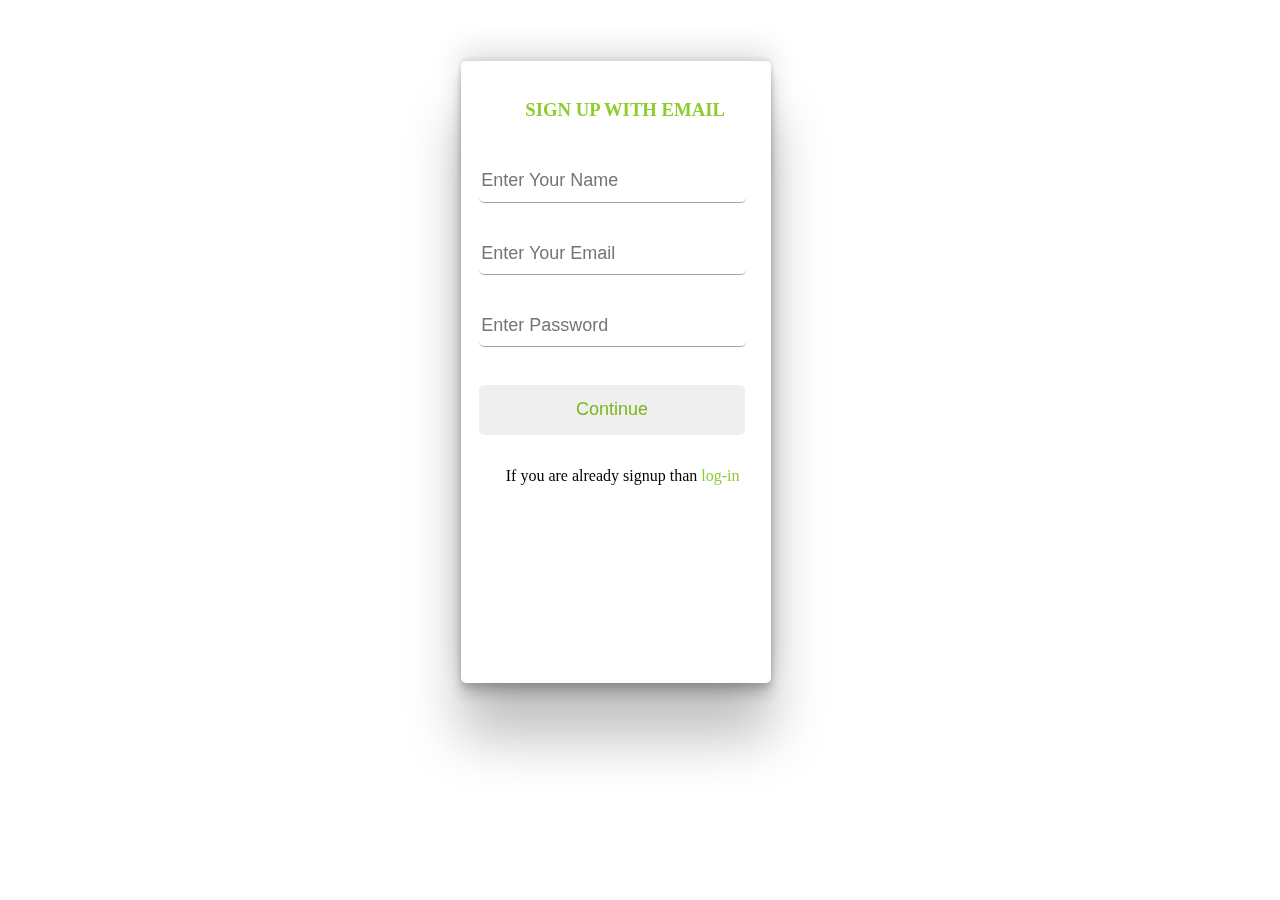
<file: signup.html>
<!DOCTYPE html>
<html lang="en">
  <head>
    <meta charset="UTF-8" />
    <meta http-equiv="X-UA-Compatible" content="IE=edge" />
    <meta name="viewport" content="width=device-width, initial-scale=1.0" />
    <title>sign up</title>
    <link rel="stylesheet" href="kap_style.css" />
  </head>
  <body>
    <div id="main">
      <form action="" id="form">
        <h3>SIGN UP WITH EMAIL</h3>
        <!-- <label for="name">Name</label> -->
        <input type="text" placeholder="Enter Your Name" id="name" required />
        <!-- <label for="email">Email</label> -->
        <input type="email" placeholder="Enter Your Email" id="mail" required />
        <!-- <label for="Number">Phone-No.</label>
            <input type="number" placeholder="Enter Your Phone No." id="number" required> -->
        <!-- <label for="password">Password</label> -->
        <input
          type="password"
          placeholder="Enter Password"
          id="pass"
          required
        />
        <input type="submit" id="submit" value="Continue" />
        <p>If you are already signup than <a href="./login.html">log-in</a></p>
      </form>
    </div>
  </body>
</html>
<script src="./signup.js"></script>
</file>
<file: style.css>
body{
    background-image:
    url("https://hospibuz.com/wp-content/uploads/2018/04/BigBasket-Online-Shopping.jpg");
    background-repeat: no-repeat;
    backdrop-filter: blur(5px);
    background-size: cover;
    position:relative;
    width: 95%;
    height:85vh;
}
h2{
    text-align: center;
    color: rgb(141, 205, 46)
}
#main{
    width: 24%;
    margin: auto;
    margin-top: 5%;
    /* border: 2px solid white; */
    background-color: white;
  padding-left: 1.5%;
  padding-top: 5px; 
  line-height: 30px;
 justify-content: center;
    align-items: center;
    box-shadow: rgba(0, 0, 0, 0.25) 0px 54px 55px, rgba(0, 0, 0, 0.12) 0px -12px 30px, rgba(0, 0, 0, 0.12) 0px 4px 6px, rgba(0, 0, 0, 0.17) 0px 12px 13px, rgba(0, 0, 0, 0.09) 0px -3px 5px;
    border-radius: 5px;
}
label{
    font-size: larger;
    font-family:'Gill Sans', 'Gill Sans MT', Calibri, 'Trebuchet MS', sans-serif;
  color: black
}
form>input{
    margin: auto;
    width: 90%;
    height: 40px;
    border: 0.5px solid rgb(168, 164, 164);
    font-size: large;
    font-family:'Gill Sans', 'Gill Sans MT', Calibri, 'Trebuchet MS', sans-serif;
    border-radius: 5px;
}
#submit{
    margin: auto;
    width: 91%;
    margin-top: 20px;
    color: rgb(121, 183, 30);
    margin-bottom: 5px;
    height: 40px;
    font-size: large;
    font-family:'Gill Sans', 'Gill Sans MT', Calibri, 'Trebuchet MS', sans-serif;
    border: none;
    border-radius: 5px;   
}
#submit:hover{
    color: white;
    background-color: rgb(71, 146, 121);
}
p{
    text-align: center;
    font-size: medium;
    margin-left: -5px;
  
}
a{
    text-decoration: none;
color:rgb(141, 205, 46) ;
    font-size: medium;
   
}
#cnfrm{
    width: 24%;
    margin: auto;
    margin-top: 10%;
    height: 300px;
    background-color: white;
  padding-left: 1.5%;
  padding-top: 5%; 
  line-height: 40px;
 justify-content: center;
    align-items: center;
    box-shadow: rgba(0, 0, 0, 0.25) 0px 54px 55px, rgba(0, 0, 0, 0.12) 0px -12px 30px, rgba(0, 0, 0, 0.12) 0px 4px 6px, rgba(0, 0, 0, 0.17) 0px 12px 13px, rgba(0, 0, 0, 0.09) 0px -3px 5px;
    border-radius: 5px;
}
</file>
<file: kap_style.css>
body {
  background-image: url("https://hospibuz.com/wp-content/uploads/2018/04/BigBasket-Online-Shopping.jpg");
  background-repeat: no-repeat;
  backdrop-filter: blur(5px);
  background-size: cover;
  position: relative;
  width: 95%;
  height: 85vh;
}
h3 {
  text-align: center;
  color: rgb(141, 205, 46);
}
#main {
  width: 24%;
  height: 80%;
  margin: auto;
  margin-top: 5%;
  /* border: 2px solid white; */
  background-color: white;
  padding-left: 1.5%;
  padding-top: 10px;
  justify-content: center;
  line-height: 40px;
  align-items: center;
  box-shadow: rgba(0, 0, 0, 0.25) 0px 54px 55px,
    rgba(0, 0, 0, 0.12) 0px -12px 30px, rgba(0, 0, 0, 0.12) 0px 4px 6px,
    rgba(0, 0, 0, 0.17) 0px 12px 13px, rgba(0, 0, 0, 0.09) 0px -3px 5px;
  border-radius: 5px;
}
/* label{
    font-size: larger;
    font-family:'Gill Sans', 'Gill Sans MT', Calibri, 'Trebuchet MS', sans-serif;
  color: black
} */
form > input {
  margin: auto;
  width: 90%;
  height: 40px;
  /* border: 0.5px solid rgb(168, 164, 164); */
  margin-bottom: 6%;
  margin-top: 4%;
  border: none;
  border-bottom: 0.5px solid rgb(168, 164, 164);
  font-size: large;
  font-family: "Gill Sans", "Gill Sans MT", Calibri, "Trebuchet MS", sans-serif;
  border-radius: 5px;
}
#submit {
  margin: auto;
  width: 91%;
  margin-top: 20px;
  color: rgb(121, 183, 30);
  margin-bottom: 5px;
  height: 50px;
  font-size: large;
  font-family: "Gill Sans", "Gill Sans MT", Calibri, "Trebuchet MS", sans-serif;
  border: none;
  border-radius: 5px;
}
#submit:hover {
  color: white;
  background-color: rgb(71, 146, 121);
}
#submit2 {
  margin: auto;
  width: 91%;
  margin-top: 20px;
  color: rgb(121, 183, 30);
  margin-bottom: 5px;
  height: 50px;
  font-size: large;
  font-family: "Gill Sans", "Gill Sans MT", Calibri, "Trebuchet MS", sans-serif;
  border: none;
  border-radius: 5px;
}
#submit2:hover {
  color: white;
  background-color: rgb(71, 146, 121);
}
p {
  text-align: center;
  font-size: medium;
  margin-left: -5px;
}
a {
  text-decoration: none;
  color: rgb(141, 205, 46);
  font-size: medium;
}
#cnfrm {
  width: 24%;
  margin: auto;
  margin-top: 10%;
  height: 300px;
  background-color: white;
  padding-left: 1.5%;
  padding-top: 5%;
  line-height: 40px;
  justify-content: center;
  align-items: center;
  box-shadow: rgba(0, 0, 0, 0.25) 0px 54px 55px,
    rgba(0, 0, 0, 0.12) 0px -12px 30px, rgba(0, 0, 0, 0.12) 0px 4px 6px,
    rgba(0, 0, 0, 0.17) 0px 12px 13px, rgba(0, 0, 0, 0.09) 0px -3px 5px;
  border-radius: 5px;
}
</file>
<file: product.css>
@import url('https://fonts.googleapis.com/css2?family=Montserrat:wght@300&display=swap');

*{
    font-family:'Gill Sans', 'Gill Sans MT', Calibri, 'Trebuchet MS', sans-serif;
}

/* navbar css */

* {
    margin: 0%;
    padding: 0%;
}

/*Navbar styling*/
.navbar {
    display: grid;
    grid-template-rows: auto auto;
    box-shadow: 0 2px 4px rgb(48 48 48 / 4%), 0 8px 16px rgb(96 96 96 / 16%);
    margin: 5px 0% 0% 0%;
    /* margin-bottom: 60%; */
}

.nav-flex {
    display: flex;
    flex-direction: row;
    justify-content: space-evenly;
}

p {
    font-family: "Gill Sans", "Gill Sans MT", Calibri, "Trebuchet MS",
        sans-serif;
}

.nav-flex:nth-child(1) {
    margin: 0% 15% 1.5% 15%;
}

.nav-flex:nth-child(1) * {
    margin: 0px 10px 0px 5px;
}

.nav-flex:nth-child(2) {
    margin: 0% 14% 1% 14%;
}

.nav-flex>img {
    width: 110px;
    height: 50px;
}

#input {
    padding: 10px 10px 9px 10px;
    border: 1px solid black;
    height: 20px;
    border-radius: 4px;
    margin-top: 4px;
    width: 500px;
}

#input input {
    width: 85%;
    height: 35px;
    margin-top: -3%;
    outline: none;
    border: none;
}

#input input:focus {
    border: none;
    outline: none;
}

#address {
    display: flex;
    flex-direction: row;
    background-color: rgb(241, 239, 239);
    border-radius: 5px;
    padding: 1px 10px 1px 10px;
    margin-top: 5px;
}

#address:hover {
    display: flex;
    flex-direction: row;
    background-color: rgb(233, 229, 229);
    border-radius: 5px;
    padding: 1px 10px 1px 10px;
    margin-top: 5px;
}

#address>img {
    width: 25px;
    height: 25px;
    margin: auto;
    margin-right: 10px;
}

#address p {
    margin: auto;
    font-size: 12px;
}

#user-logo {
    background-color: rgb(241, 239, 239);
    padding: 5px 12px 5px 12px;
    margin-top: 5px;
    border-radius: 5px;
}

#user-logo:hover {
    background-color: rgb(227, 224, 224);
    padding: 5px 12px 5px 12px;
    margin-top: 5px;
    border-radius: 5px;
}

#user-logo img {
    margin: auto;
}

#cart-logo {
    background-color: rgb(251, 215, 215);
    box-sizing: border-box;
    padding: 10px 12px 3px 12px;

    margin-top: 5px;
    border-radius: 5px;
}

#cart-logo:hover {
    background-color: rgb(247, 207, 207);
    padding: 10px 12px 3px 12px;
    margin-top: 5px;
    border-radius: 5px;
}

#cart-logo img {
    margin: auto;
}

#category {
    background-color: rgb(94, 149, 1);
    color: white;
    padding: 10px;
    margin-top: -9px;
    border-radius: 6px;
    margin-left: -25px;
}

#category:hover {
    background-color: rgb(89, 137, 5);
}

#category p {
    margin: auto auto auto auto;
}

#offers {
    display: flex;
    background-color: rgb(241, 239, 239);
    padding: 2px 5px 2px 5px;
    border-radius: 10px;
    height: 20px;
    cursor: pointer;
}

#offers:hover {
    display: flex;
    background-color: rgb(238, 233, 233);
    padding: 2px 5px 2px 5px;
    border-radius: 10px;
    height: 20px;
    cursor: pointer;
}

#offers>img {
    width: 15px;
    height: 15px;
    margin: auto;
}

#drop-down {
    font-size: small;
    cursor: pointer;
}

#drop-down:hover {
    color: red;
}

#efv {
    display: inline-block;
    position: relative;
}

#efv:hover {
    color: red;
    cursor: pointer;
}

#efv::after {
    content: "";
    position: absolute;
    width: 100%;
    transform: scaleX(0);
    height: 2px;
    bottom: 0;
    left: 0;
    background-color: red;
    transform-origin: bottom right;
    transition: transform 0.25s ease-out;
    color: red;
}

#efv:hover:after {
    transform: scaleX(1);
    transform-origin: bottom left;
    color: red;
}

#tea {
    display: inline-block;
    position: relative;
}

#tea:hover {
    color: red;
    cursor: pointer;
}

#tea::after {
    content: "";
    position: absolute;
    width: 100%;
    transform: scaleX(0);
    height: 2px;
    bottom: 0;
    left: 0;
    background-color: red;
    transform-origin: bottom right;
    transition: transform 0.25s ease-out;
    color: red;
}

#tea:hover:after {
    transform: scaleX(1);
    transform-origin: bottom left;
    color: red;
}

#ghee {
    display: inline-block;
    position: relative;
}

#ghee:hover {
    color: red;
    cursor: pointer;
}

#ghee::after {
    content: "";
    position: absolute;
    width: 100%;
    transform: scaleX(0);
    height: 2px;
    bottom: 0;
    left: 0;
    background-color: red;
    transform-origin: bottom right;
    transition: transform 0.25s ease-out;
    color: red;
}

#ghee:hover:after {
    transform: scaleX(1);
    transform-origin: bottom left;
    color: red;
}

#nandhini {
    display: inline-block;
    position: relative;
}

#nandhini:hover {
    color: red;
    cursor: pointer;
}

#nandhini::after {
    content: "";
    position: absolute;
    width: 100%;
    transform: scaleX(0);
    height: 2px;
    bottom: 0;
    left: 0;
    background-color: red;
    transform-origin: bottom right;
    transition: transform 0.25s ease-out;
    color: red;
}

#nandhini:hover:after {
    transform: scaleX(1);
    transform-origin: bottom left;
    color: red;
}

#Freshvegetables {
    display: inline-block;
    position: relative;
}

#Freshvegetables:hover {
    color: red;
    cursor: pointer;
}

#Freshvegetables::after {
    content: "";
    position: absolute;
    width: 100%;
    transform: scaleX(0);
    height: 2px;
    bottom: 0;
    left: 0;
    background-color: red;
    transform-origin: bottom right;
    transition: transform 0.25s ease-out;
    color: red;
}

#Freshvegetables:hover:after {
    transform: scaleX(1);
    transform-origin: bottom left;
    color: red;
}

.dropbtn {
    border: none;
    width: 159px;
    color: white;
    height: 42px;
    background-color: #95c21f;
    color: white;
    border-radius: 10px;
}
 /*------------Crauser1----------*/
 #crauser1 > img {
    width: 100%;
    cursor: pointer;
  }
  
  #crauser {
    position: relative;
  }
  
  #crauser1Options {
    /* border: 1px solid black; */
    display: flex;
    border: 1px solid hidden;
    width: 65%;
    margin: -4.5% auto auto auto;
    flex-direction: row;
    align-items: center;
    font-family: "Gill Sans", "Gill Sans MT", Calibri, "Trebuchet MS", sans-serif;
  }
  
  #crauser1Options > h5 {
    border: 1px solid white;
    font-size: 16px;
    color: #555555;
    width: 20%;
    text-align: center;
    background-color: rgba(255, 255, 255, 0.5);
    box-sizing: border-box;
    padding: 10px 13px;
    margin: auto;
  }
  
  #crauser1Options > h5:hover {
    cursor: pointer;
  }
  
  #crauser1Options > h5 > span {
    color: #adadad;
    font-size: 14px;
  }
  #numitem{
   /* margin: auto; */
   /* padding: auto; */
   box-sizing: border-box;
    background-color:#d88a8a;
    position: relative;
    bottom:25px;
    /* left: 15px; */
    right: -15px;
    color: white;
    font-size: 13px;
    font-weight: bold;
    border-radius: 50%;
    text-align: center;

  }
.main{
    width: 80%;
    margin: auto;
    display: flex;
    justify-content: space-between;
    box-sizing: border-box;
    margin-top: 50px;
}

.left{
  width: 20%;
  border-right: 1px solid gray;
  padding-right: 5px;
  height: 1700px;
  position: sticky;
  top: 20px;
  
}
.right{
    width: 79%;
    /* height: 3500px; */
    /* border: 1px solid teal; */
}
h4{
   width: 82%;
   /* border: 1px solid red; */
    color: gray;
    margin: auto;
    margin-top: 15px;
    /* text-align: ; */
}
.line{
    width: 80%;
}
.left p, .right p{
    width: 80%;
    margin: auto;
    margin-bottom: 0px;
    color: green;
    /* border: 1px solid red; */
}
.right p{
    color: black;
    height: 25px;
    overflow: hidden;
}

ul{
    list-style-type: none;
}
li{
   font-size: 14px;
    width: 100%;
    line-height:1.7;
    color: grey;
    margin: 0px 40px ;

}
.sarch{
    width: 70%;
    display: inline-block;
    margin-left: 23px;
}
.chk{
    display: flex;
  width: 80%;
  margin: auto;
  margin-top: 5px;
  align-content: center;
  align-items: center;
}
.box{
    height: 170px;
    overflow: scroll;
    overflow-x: hidden
}
label{
    color: gray;
    margin-left: 5px;
}
.headpart{
    display: flex;
    width: 90%;
    /* border: 1px solid red; */
    margin: auto;
    justify-content: space-between;
    align-items: center;
}
select{
    width: 25%;
    height: 30px;
}
.line-2{
    width: 90%;
    
}
.newFav{
    width: 90%;
    margin: auto;
    display: flex;
    align-items: flex-end;
    justify-content: flex-start;
}
#container{
    display: grid;
    grid-template-columns: repeat(4,1fr);
    grid-template-rows: repeat(7,400px);
    gap: 30px 5px;
    padding: 10px;
    
}
#container>div{
    padding-bottom: 40px;
}
#container>div:hover{
    box-shadow: rgba(0, 0, 0, 0.24) 0px 3px 8px;
}
.detail{
    width: 70%;
    display: block;
    margin: auto;
    /* border: 1px solid yellow; */
    margin-top: 10px;
    margin-bottom: 10px;
}
.discount {
    width: 90%;
    /* border: 1px solid red; */
    height: 20px;
    margin: auto;
    margin-top: 5px;
    box-shadow: rgba(99, 99, 99, 0.2) 0px 2px 8px 0px;
    text-align: end;
    color: red;
    font-size: 13px;
}
.brand{
    color: gray;
    font-weight: 100;
    font-size: 12px;
    margin-top: 10px;
    /* margin-left: 5px; */

}
.name{
    color: black;
}
.select{
    width: 90%;
    display: block;
    margin: auto;
    height: 20px;
    border: 1px solid gray;
}
.price{
    display: flex;
    /* width: 90%; */
    /* border: 1px solid red; */
}
.bg-gray{
    background-color: whitesmoke;
    width: 95%;
    margin: auto;
    margin-top: 5px;
    height: 100px;
    /* padding: 10px; */
}
.input{
    display: flex;
    /* border: 1px solid red; */
    
}
.width{
    width: 15%;
    height: 20px;
    text-align: center;
}
#text{
    width: 95%;
    margin: auto;
    text-align: center;
    font-size: 10px;
    color: gray;
    margin-top: 5px;
    letter-spacing: 0.3ch;
    word-spacing: 1ch;

}
.my-10{
   font-size: 12px;
}
button{
    border: none;
    width: 50px;
    color: white;
}
li:hover{
    color: green;
}
label:hover{
   color: green;
}
.fa-truck:before {
    content: "\f0d1";
    margin-right: 15px;
}
.brief{
color: gray;
}



/* product detail css start */
.pdetail{
    width:482px;
    /* border: 1px solid red; */
    height: 462px;
}
.div1{
    display: flex;
    width: 80%;
    /* border: 1px solid red; */
    margin: auto;
   
}
.rightdiv{
    /* border: 1px solid red; */
    margin-left: 20px;
}
.boxdiv{
    height: 60px;
    width: 450px;
    border: 1px solid gray;
    margin-bottom: 10px;
    display: flex;
    justify-content: space-between;
    align-items: center;
}
.btngroup{
    width: 150px;
    height: 50px;
    background-color: #95c21f;
    color: white;
    font-weight: bold;
    border-radius: 5px;
}
.save{
    width: 100px;
    height: 50px;
    background-color: transparent;
    color: black;
    border: 1px solid black;
    font-weight: bold;
    border-radius: 5px;
    font-size: 20px;
   
}
.qty1{
    width: 50px;
    height: 50px;
    border-radius: 5px;
    border: 1px solid gray;
    text-align: center;
    margin-left: 15px;
}
.divimg{
    width: 90%;
    height: 90%;
    display: block;
    margin: auto;

}
#show-more{
    width: 100px;
    height: 40px;
    background-color: #95c21f;
    color: white;
    display: block;
    margin: auto;
}
/* footer css  */
footer{
    width: 100%;
    background-color: rgb(18, 17, 17);
    margin-top: 40px;
    
}
.f1{
    display: flex;
    flex-direction: row;
    justify-content: space-evenly;
    padding-top: 20px;
    padding-bottom: 30px;
    
}
.f-flex1{
    display: flex;
    flex-direction: column;
    
}
.f-flex1>img{
    width: 150px;
}
.f-flex1 p,h3{
    color: white;
    line-height: 30px;
    font-family: 'Gill Sans', 'Gill Sans MT', Calibri, 'Trebuchet MS', sans-serif;
}

.store{
    display: flex;
    flex-direction: row-reverse;
    justify-content: space-around;
    margin-top: 20px;
    margin-bottom: 20px;
}
.store img:first-child{
    width: 100px;
    margin: auto 20px;
}
.store img:last-child{
    width: 100px;
    height: 46px;
}
.store img:hover{
    box-shadow: rgba(249, 247, 247, 0.35) 0px 5px 15px;
}
.socialacc{
    display: flex;
    flex-direction: row;
    justify-content: flex-start;
}
.socialacc img{
    margin-right: 20px;
    background-color: white;
    cursor: pointer;
}
.socialacc img:hover{
    box-shadow: rgba(249, 247, 247, 0.35) 0px 5px 15px;
}
.f-flex1:last-child p{
    width: fit-content;
    align-items: center;
    padding: 2px 15px 2px 15px;
    font-size: small;
    margin: 15px 0px 10px 0px;
    background-color: rgb(25, 24, 24);
    border-radius: 5px;
    transition: 0.2s;
}
.f-flex1:last-child p:hover{
    color: black;
    background-color: rgb(250, 248, 248);

}
.f-flex1:last-child h4{
    color: white;
    font-family: 'Gill Sans', 'Gill Sans MT', Calibri, 'Trebuchet MS', sans-serif;
    margin-top: 15px;
    font-size: small;
}
.cities{
    display: flex;
    flex-direction: column;
    color: white;
    font-family: 'Gill Sans', 'Gill Sans MT', Calibri, 'Trebuchet MS', sans-serif;
    justify-content: center;
    align-items: center;
    margin: 30px 160px 20px 160px;
}

.cities p{
    text-align: center;
    font-family: 'Gill Sans', 'Gill Sans MT', Calibri, 'Trebuchet MS', sans-serif;
    margin: 20px 80px 20px 60px;
    font-size: small;
    line-height: 28px;
}

.line{
    display: flex;
    flex-direction: row;
    width: 75%;
    justify-content: center;
    align-items: center;
    margin: auto;
    border-bottom: 2px dotted white;
}

.f-grid{
    margin: 1.4% 0% 0% 0%;
    padding-bottom: 3%;
    display: grid;
    grid-template-columns: auto auto;
    color: white;
    line-height: 30px;
    font-size: small;
    justify-content: space-evenly;
}
.f-subgrid{
    display: grid;
    grid-template-columns: auto auto auto;
    column-gap: 90px;
}
.f-grid h4,p{
    cursor: pointer;
}
.copyright{
    color: white;
    background-color: black;
    padding: 15px;
    display: flex;
    flex-direction: row;
    justify-content: space-evenly;
    font-size: 14px;
    font-family: 'Gill Sans', 'Gill Sans MT', Calibri, 'Trebuchet MS', sans-serif;
    margin: auto;
}

.headpart>h2{
    margin-bottom: 40px;
}
.navFav>div{
    margin-;
}

@media all and (min-width: 480px) and (max-width: 720px){
    #crauser1 > img {
        width: 100%;
      }
    
      #crauser1Options {
        display: none;
      }
    .main{
        width: 90%;
    }
    .left{
        width: 30%;
    }
    .right{
        width:60%;
        /* padding-left: 10px; */
    }
    #container{
        /* display: grid; */
        grid-template-columns: repeat(2,1fr);
        grid-template-rows: repeat(10,350px);
        gap: 10px 20px;

        
    }

}
</file>
<file: detial.css>
* {
    margin: 0%;
    padding: 0%;
}

/*Navbar styling*/
.navbar {
    display: grid;
    grid-template-rows: auto auto;
    /* box-shadow: rgba(0, 0, 0, 0.25) 0px 25px 50px -12px; */
    margin: 5px 0% 0% 0%;
    margin-bottom: 10%;
}

.nav-flex {
    display: flex;
    flex-direction: row;
    justify-content: space-evenly;
}

p {
    font-family: "Gill Sans", "Gill Sans MT", Calibri, "Trebuchet MS",
        sans-serif;
}

.nav-flex:nth-child(1) {
    margin: 0% 15% 1.5% 15%;
}

.nav-flex:nth-child(1) * {
    margin: 0px 10px 0px 5px;
}

.nav-flex:nth-child(2) {
    margin: 0% 14% 1% 14%;
}

.nav-flex>img {
    width: 110px;
    height: 50px;
}

#input {
    padding: 10px 10px 9px 10px;
    border: 1px solid black;
    height: 20px;
    border-radius: 4px;
    margin-top: 4px;
    width: 500px;
}

#input input {
    width: 85%;
    height: 35px;
    margin-top: -3%;
    outline: none;
    border: none;
}

#input input:focus {
    border: none;
    outline: none;
}

#address {
    display: flex;
    flex-direction: row;
    background-color: rgb(241, 239, 239);
    border-radius: 5px;
    padding: 1px 10px 1px 10px;
    margin-top: 5px;
}

#address:hover {
    display: flex;
    flex-direction: row;
    background-color: rgb(233, 229, 229);
    border-radius: 5px;
    padding: 1px 10px 1px 10px;
    margin-top: 5px;
}

#address>img {
    width: 25px;
    height: 25px;
    margin: auto;
    margin-right: 10px;
}

#address p {
    margin: auto;
    font-size: 12px;
}

#user-logo {
    background-color: rgb(241, 239, 239);
    padding: 5px 12px 5px 12px;
    margin-top: 5px;
    border-radius: 5px;
}

#user-logo:hover {
    background-color: rgb(227, 224, 224);
    padding: 5px 12px 5px 12px;
    margin-top: 5px;
    border-radius: 5px;
}

#user-logo img {
    margin: auto;
}

#cart-logo {
    background-color: rgb(251, 215, 215);
    box-sizing: border-box;
    padding: 10px 12px 3px 12px;

    margin-top: 5px;
    border-radius: 5px;
}

#cart-logo:hover {
    background-color: rgb(247, 207, 207);
    padding: 10px 12px 3px 12px;
    margin-top: 5px;
    border-radius: 5px;
}

#cart-logo img {
    margin: auto;
}

#category {
    background-color: rgb(94, 149, 1);
    color: white;
    padding: 10px;
    margin-top: -9px;
    border-radius: 6px;
    margin-left: -25px;
}

#category:hover {
    background-color: rgb(89, 137, 5);
}

#category p {
    margin: auto auto auto auto;
}

#offers {
    display: flex;
    background-color: rgb(241, 239, 239);
    padding: 2px 5px 2px 5px;
    border-radius: 10px;
    height: 20px;
    cursor: pointer;
}

#offers:hover {
    display: flex;
    background-color: rgb(238, 233, 233);
    padding: 2px 5px 2px 5px;
    border-radius: 10px;
    height: 20px;
    cursor: pointer;
}

#offers>img {
    width: 15px;
    height: 15px;
    margin: auto;
}

#drop-down {
    font-size: small;
    cursor: pointer;
}

#drop-down:hover {
    color: red;
}

#efv {
    display: inline-block;
    position: relative;
}

#efv:hover {
    color: red;
    cursor: pointer;
}

#efv::after {
    content: "";
    position: absolute;
    width: 100%;
    transform: scaleX(0);
    height: 2px;
    bottom: 0;
    left: 0;
    background-color: red;
    transform-origin: bottom right;
    transition: transform 0.25s ease-out;
    color: red;
}

#efv:hover:after {
    transform: scaleX(1);
    transform-origin: bottom left;
    color: red;
}

#tea {
    display: inline-block;
    position: relative;
}

#tea:hover {
    color: red;
    cursor: pointer;
}

#tea::after {
    content: "";
    position: absolute;
    width: 100%;
    transform: scaleX(0);
    height: 2px;
    bottom: 0;
    left: 0;
    background-color: red;
    transform-origin: bottom right;
    transition: transform 0.25s ease-out;
    color: red;
}

#tea:hover:after {
    transform: scaleX(1);
    transform-origin: bottom left;
    color: red;
}

#ghee {
    display: inline-block;
    position: relative;
}

#ghee:hover {
    color: red;
    cursor: pointer;
}

#ghee::after {
    content: "";
    position: absolute;
    width: 100%;
    transform: scaleX(0);
    height: 2px;
    bottom: 0;
    left: 0;
    background-color: red;
    transform-origin: bottom right;
    transition: transform 0.25s ease-out;
    color: red;
}

#ghee:hover:after {
    transform: scaleX(1);
    transform-origin: bottom left;
    color: red;
}

#nandhini {
    display: inline-block;
    position: relative;
}

#nandhini:hover {
    color: red;
    cursor: pointer;
}

#nandhini::after {
    content: "";
    position: absolute;
    width: 100%;
    transform: scaleX(0);
    height: 2px;
    bottom: 0;
    left: 0;
    background-color: red;
    transform-origin: bottom right;
    transition: transform 0.25s ease-out;
    color: red;
}

#nandhini:hover:after {
    transform: scaleX(1);
    transform-origin: bottom left;
    color: red;
}

#Freshvegetables {
    display: inline-block;
    position: relative;
}

#Freshvegetables:hover {
    color: red;
    cursor: pointer;
}

#Freshvegetables::after {
    content: "";
    position: absolute;
    width: 100%;
    transform: scaleX(0);
    height: 2px;
    bottom: 0;
    left: 0;
    background-color: red;
    transform-origin: bottom right;
    transition: transform 0.25s ease-out;
    color: red;
}

#Freshvegetables:hover:after {
    transform: scaleX(1);
    transform-origin: bottom left;
    color: red;
}

.dropbtn {
    border: none;
    width: 159px;
    color: white;
    height: 42px;
    background-color: #95c21f;
    color: white;
    border-radius: 10px;
}
/* nav bar end */
.pdetail{
    width:482px;
    /* border: 1px solid red; */
    height: 462px;
}
.div1{
    display: flex;
    width: 80%;
    /* border: 1px solid red; */
    margin: auto;
   
}
.rightdiv{
    /* border: 1px solid red; */
    margin-left: 20px;
}
.boxdiv{
    height: 60px;
    width: 450px;
    border: 1px solid gray;
    margin-bottom: 10px;
    display: flex;
    justify-content: space-between;
    align-items: center;
    padding:  5px 15px;
    background-color: #95c21f;
    color: white;
}
.boxdiv:hover{
    box-shadow: rgba(0, 0, 0, 0.35) 0px 5px 15px;
}
button:hover{
    box-shadow: rgba(0, 0, 0, 0.35) 0px 5px 15px;
}

.btngroup{
    width: 150px;
    height: 50px;
    background-color: #95c21f;
    color: white;
    font-weight: bold;
    border-radius: 5px;
}
.save{
    width: 100px;
    height: 50px;
    background-color: transparent;
    color: black;
    border: 1px solid black;
    font-weight: bold;
    border-radius: 5px;
    font-size: 20px;
   
}
.qty1{
    width: 50px;
    height: 50px;
    border-radius: 5px;
    border: 1px solid gray;
    text-align: center;
    margin-left: 15px;
}
.divimg{
    width: 90%;
    height: 90%;
    display: block;
    margin: auto;
    transition: transform .2s;
}
.divimg:hover{
    transform: scale(1.2);
    object-fit: fill;
}
#name{
    font-size: 25px;
    color: black;
}
.left{
    width: 20%;
    border-right: 1px solid gray;
    padding-right: 5px;
    height: 500px;
    /* position: sticky; */
    top: 20px;
}   
h4{
    width: 82%;
    /* border: 1px solid red; */
     color: gray;
     margin: auto;
     margin-top: 15px;
     /* text-align: ; */
 }
 .line{
    width: 80%;
}
.left p, .right p{
    width: 80%;
    margin: auto;
    margin-bottom: 0px;
    color: green;
    /* border: 1px solid red; */
}
.box{
    height: 170px;
    overflow: scroll;
    overflow-x: hidden
}
label{
    color: gray;
}
.chk{
    display: flex;
  width: 80%;
  margin: auto;
  margin-top: 5px;
}
.sarch{
    width: 70%;
    display: inline-block;
    margin-left: 23px;
}
li:hover{
    color: green;
}
label:hover{
   color: green;
}
ul{
    list-style-type: none;
}
li{
   font-size: 14px;
    width: 100%;
    line-height:1.7;
    color: grey;
}
h3{
    margin-left: 30px;
    color: gray;
    /* border: 1px solid red; */
}
.bottom{
    width: 80%;
    margin: auto;
}
.bottom ul li{
    list-style-type: disc;
}
.bottom-box{
    width: 80%;
    border: 1px solid gray;
    height: 400px;
    margin: auto;
    display: flex;
    justify-content: center;
    text-align: center;
    align-items: center;
}
.bottom-h1{
    width: 80%;
    margin: auto;
}
.bottom-box>h2{
    width: 30%;
}
#apend{
    width: 70%;
    margin: auto;
    /* border: 1px solid red; */
    margin-top: 15px;
    display: grid;
    grid-template-columns: repeat(4,1fr);
  grid-template-rows: repeat(5,420px);
  gap: 30px;
}
#apend>div:hover{
    box-shadow: rgba(0, 0, 0, 0.24) 0px 3px 8px;
}
#apend>div{
    padding: 10px;
}

.discount {
    width: 90%;
    /* border: 1px solid red; */
    height: 20px;
    margin: auto;
    margin-top: 5px;
    box-shadow: rgba(99, 99, 99, 0.2) 0px 2px 8px 0px;
    text-align: end;
    color: red;
    font-size: 13px;
}
.left>ul>li{
    margin: 0px 40px;
}
.brand{
    color: gray;
    font-weight: 100;
    font-size: 12px;
    margin-top: 10px;
    /* margin-left: 5px; */

}
.name{
    color: black;
}
.select{
    width: 90%;
    display: block;
    margin: auto;
    height: 20px;
    border: 1px solid gray;
}
.price{
    display: flex;
    /* width: 90%; */
    /* border: 1px solid red; */
}
.bg-gray{
    background-color: whitesmoke;
    width: 95%;
    margin: auto;
    margin-top: 5px;
    height: 100px;
    /* padding: 10px; */
}
.input{
    display: flex;
    /* border: 1px solid red; */
    
}
.width{
    width: 15%;
    height: 20px;
    text-align: center;
}
#text{
    width: 95%;
    margin: auto;
    text-align: center;
    font-size: 10px;
    color: gray;
    margin-top: 5px;
    letter-spacing: 0.3ch;
    word-spacing: 1ch;

}
.my-10{
   font-size: 12px;
}
button{
    border: none;
    width: 50px;
    color: white;
}
li:hover{
    color: green;
}
label:hover{
   color: green;
}
.fa-truck:before {
    content: "\f0d1";
    margin-right: 15px;
}
.detail{
    width: 70%;
    display: block;
    margin: auto;
    /* border: 1px solid yellow; */
    margin-top: 10px;
    margin-bottom: 10px;
}
.bottom>ul>li{
    margin-top: 10px;
    font-size: 15px;
}
ul li:hover{
    color: gray;
}
</file>
